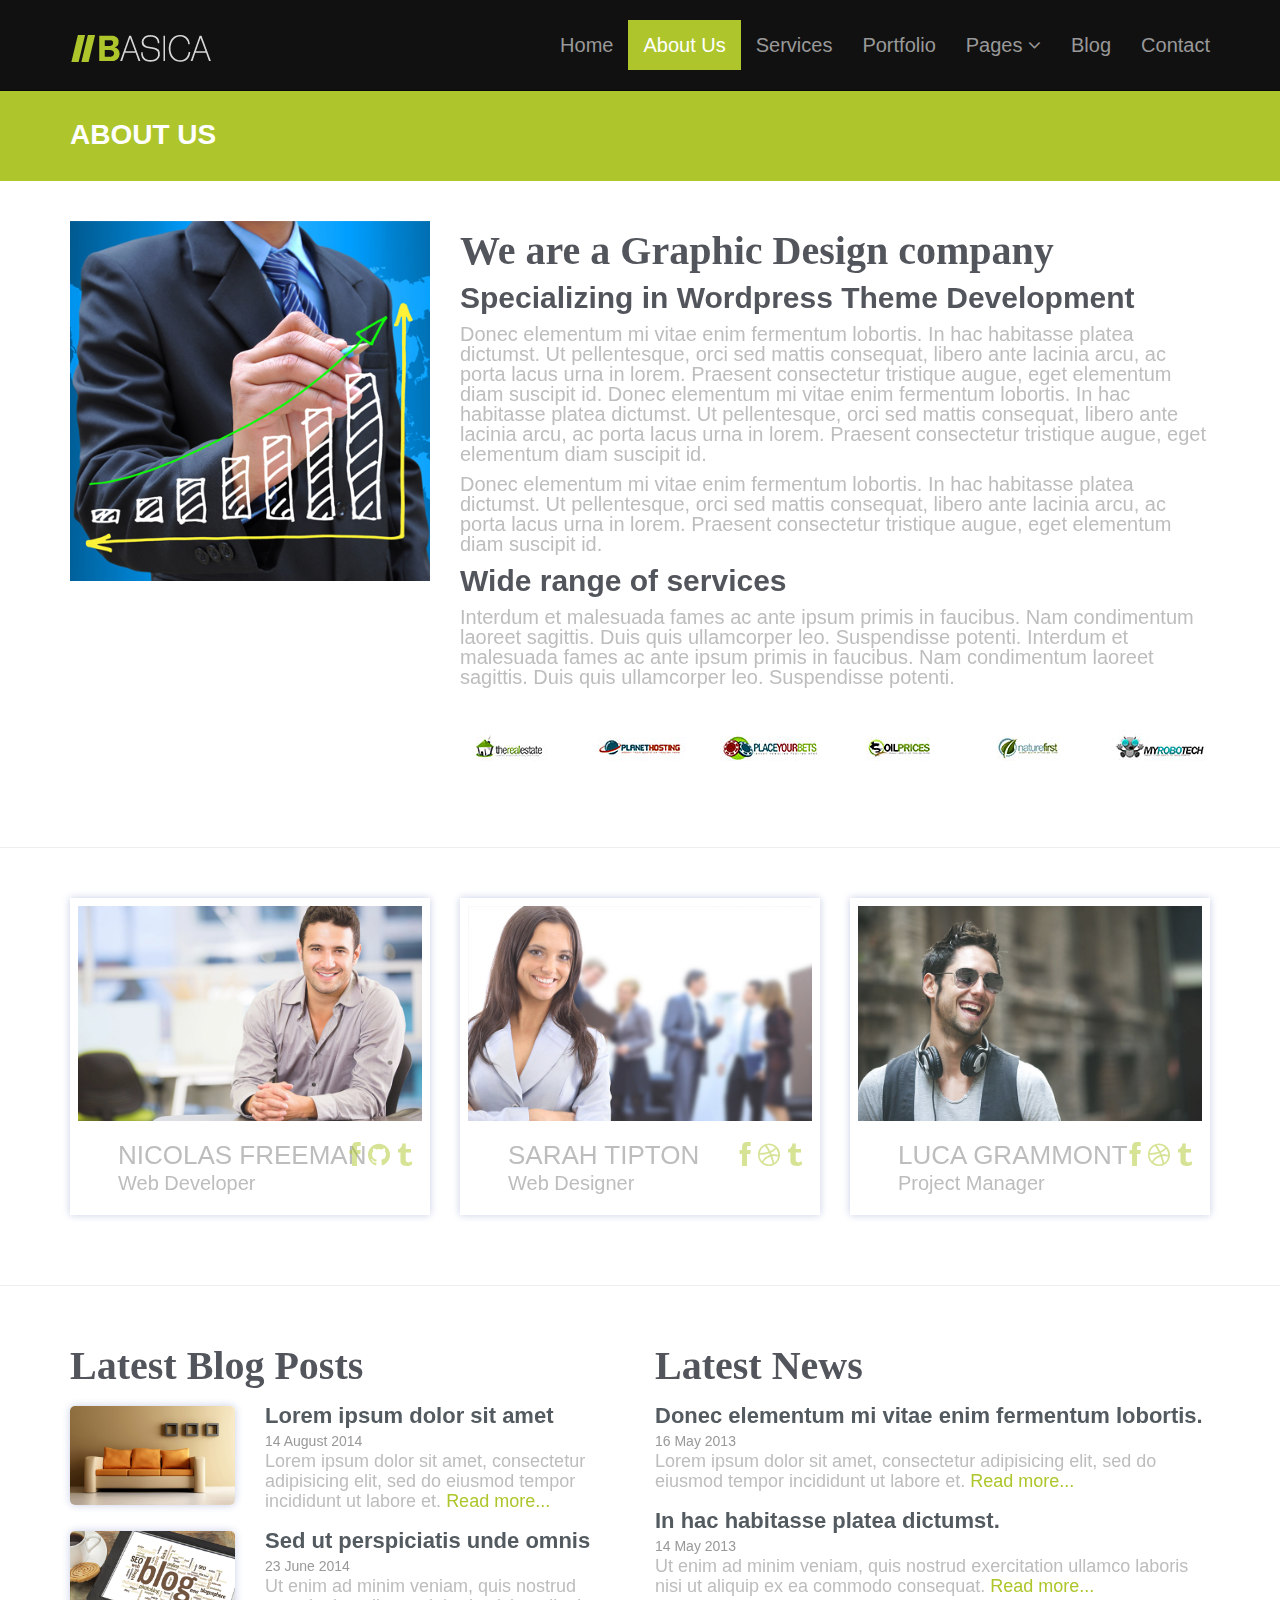
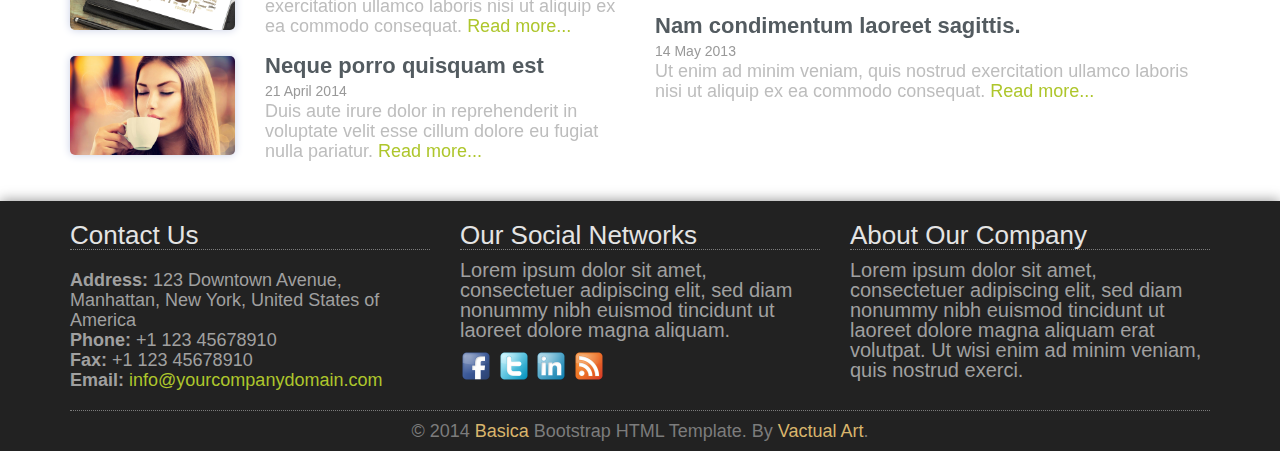
<file: about-us.html>
<!DOCTYPE html>
<!--[if lt IE 7]>      <html class="no-js lt-ie9 lt-ie8 lt-ie7"> <![endif]-->
<!--[if IE 7]>         <html class="no-js lt-ie9 lt-ie8"> <![endif]-->
<!--[if IE 8]>         <html class="no-js lt-ie9"> <![endif]-->
<!--[if gt IE 8]><!--> <html class="no-js"> <!--<![endif]-->
<html lang="en">

<head>

    <meta charset="utf-8">
    <meta http-equiv="X-UA-Compatible" content="IE=edge">
    <meta name="viewport" content="width=device-width, initial-scale=1">
    <meta name="description" content="">
    <meta name="author" content="">

    <title>BASICA! A Free Bootstrap3 HTML5 CSS3 Template by Vactual Art</title>

    <!-- Bootstrap Core CSS -->
    <link href="css/bootstrap.css" rel="stylesheet">

    <!-- Custom CSS -->
	<link rel="stylesheet" href="css/main.css">
    <link href="css/custom.css" rel="stylesheet">
	
	<script src="//use.edgefonts.net/bebas-neue.js"></script>

    <!-- Custom Fonts & Icons -->
    <link href='http://fonts.googleapis.com/css?family=Open+Sans:400,700,600,800' rel='stylesheet' type='text/css'>
	<link rel="stylesheet" href="css/icomoon-social.css">
	<link rel="stylesheet" href="css/font-awesome.min.css">
	
	<script src="js/modernizr-2.6.2-respond-1.1.0.min.js"></script>
	

</head>

    <body>
        <!--[if lt IE 7]>
            <p class="chromeframe">You are using an <strong>outdated</strong> browser. Please <a href="http://browsehappy.com/">upgrade your browser</a> or <a href="http://www.google.com/chromeframe/?redirect=true">activate Google Chrome Frame</a> to improve your experience.</p>
        <![endif]-->
        

    <header class="navbar navbar-inverse navbar-fixed-top" role="banner">
        <div class="container">
            <div class="navbar-header">
                <button type="button" class="navbar-toggle" data-toggle="collapse" data-target=".navbar-collapse">
                    <span class="sr-only">Toggle navigation</span>
                    <span class="icon-bar"></span>
                    <span class="icon-bar"></span>
                    <span class="icon-bar"></span>
                </button>
                <a class="navbar-brand" href="index.html"><img src="img/logo.png" alt="Basica"></a>
            </div>
            <div class="collapse navbar-collapse">
                <ul class="nav navbar-nav navbar-right">
                    <li><a href="index.html">Home</a></li>
                    <li class="active"><a href="about-us.html">About Us</a></li>
                    <li><a href="services.html">Services</a></li>
                    <li><a href="portfolio.html">Portfolio</a></li>
                    <li class="dropdown">
                        <a href="#" class="dropdown-toggle" data-toggle="dropdown">Pages <i class="icon-angle-down"></i></a>
                        <ul class="dropdown-menu">
                            <li><a href="full-width.html">Full Width Page</a></li>
                            <li><a href="#">Dropdown Menu 1</a></li>
                            <li><a href="#">Dropdown Menu 2</a></li>
                            <li><a href="#">Dropdown Menu 3</a></li>
                            <li><a href="#">Dropdown Menu 4</a></li>
                            <li class="divider"></li>
                            <li><a href="#">Privacy Policy</a></li>
                            <li><a href="#">Terms of Use</a></li>
                        </ul>
                    </li>
                    <li><a href="blog.html">Blog</a></li> 
                    <li><a href="contact-us.html">Contact</a></li>
                </ul>
            </div>
        </div>
    </header><!--/header-->

        <!-- Page Title -->
		<div class="section section-breadcrumbs">
			<div class="container">
				<div class="row">
					<div class="col-md-12">
						<h1>About Us</h1>
					</div>
				</div>
			</div>
		</div>
        
        <div class="section">
	    	<div class="container">
				<div class="row">
				<div class="col-sm-4">
				<img class="img-responsive" src="img/about-us.jpg" alt="About Us">
				</div>
				<div class="col-sm-8">
						<h2>We are a Graphic Design company</h2>
						<h3>Specializing in Wordpress Theme Development</h3>
						<p>
							Donec elementum mi vitae enim fermentum lobortis. In hac habitasse platea dictumst. Ut pellentesque, orci sed mattis consequat, libero ante lacinia arcu, ac porta lacus urna in lorem. Praesent consectetur tristique augue, eget elementum diam suscipit id. Donec elementum mi vitae enim fermentum lobortis. In hac habitasse platea dictumst. Ut pellentesque, orci sed mattis consequat, libero ante lacinia arcu, ac porta lacus urna in lorem. Praesent consectetur tristique augue, eget elementum diam suscipit id.
						</p>
						<p>
							Donec elementum mi vitae enim fermentum lobortis. In hac habitasse platea dictumst. Ut pellentesque, orci sed mattis consequat, libero ante lacinia arcu, ac porta lacus urna in lorem. Praesent consectetur tristique augue, eget elementum diam suscipit id.
						</p>						
						<h3>Wide range of services</h3>
						<p>
							Interdum et malesuada fames ac ante ipsum primis in faucibus. Nam condimentum laoreet sagittis. Duis quis ullamcorper leo. Suspendisse potenti.
							Interdum et malesuada fames ac ante ipsum primis in faucibus. Nam condimentum laoreet sagittis. Duis quis ullamcorper leo. Suspendisse potenti.
						</p>
						
						
						
				<div class="clients-logo-wrapper text-center row">
					<div class="col-lg-2 col-md-1 col-sm-3 col-xs-6"><a href="#"><img src="img/logos/logo-1.jpg" alt="Client Name"></a></div>
					<div class="col-lg-2 col-md-1 col-sm-3 col-xs-6"><a href="#"><img src="img/logos/logo-2.jpg" alt="Client Name"></a></div>
					<div class="col-lg-2 col-md-1 col-sm-3 col-xs-6"><a href="#"><img src="img/logos/logo-3.jpg" alt="Client Name"></a></div>
					<div class="col-lg-2 col-md-1 col-sm-3 col-xs-6"><a href="#"><img src="img/logos/logo-4.jpg" alt="Client Name"></a></div>
					<div class="col-lg-2 col-md-1 col-sm-3 col-xs-6"><a href="#"><img src="img/logos/logo-5.jpg" alt="Client Name"></a></div>
					<div class="col-lg-2 col-md-1 col-sm-3 col-xs-6"><a href="#"><img src="img/logos/logo-6.jpg" alt="Client Name"></a></div>
				</div>						
					</div>
				</div>
			</div>
		</div>

<hr>		

        <div class="section">
	    	<div class="container">
				<div class="row">
					<!-- Team Member -->
					<div class="col-md-4 col-sm-6">
						<div class="team-member">
							<!-- Team Member Photo -->
							<div class="team-member-image"><img src="img/team/1.jpg" alt="Name Surname"></div>
							<div class="team-member-info">
								<ul>
									<!-- Team Member Info & Social Links -->
									<li class="team-member-name">
										Nicolas Freeman
										<!-- Team Member Social Links -->
										<span class="team-member-social">
											<a href="#"><i class="icon-facebook"></i></a>
											<a href="#"><i class="icon-github"></i></a>
											<a href="#"><i class="icon-tumblr"></i></a>
										</span>
									</li>
									<li>Web Developer</li>
								</ul>
							</div>
						</div>
					</div>
					<!-- End Team Member -->
					<div class="col-md-4 col-sm-6">
						<div class="team-member">
							<div class="team-member-image"><img src="img/team/2.jpg" alt="Name Surname"></div>
							<div class="team-member-info">
								<ul>
									<li class="team-member-name">
										Sarah Tipton
										<span class="team-member-social">
											<a href="#"><i class="icon-facebook"></i></a>
											<a href="#"><i class="icon-dribbble"></i></a>
											<a href="#"><i class="icon-tumblr"></i></a>
										</span>
									</li>
									<li>Web Designer</li>
								</ul>
							</div>
						</div>
					</div>
					<div class="col-md-4 col-sm-6">
						<div class="team-member">
							<div class="team-member-image"><img src="img/team/3.jpg" alt="Name Surname"></div>
							<div class="team-member-info">
								<ul>
									<li class="team-member-name">
										Luca Grammont
										<span class="team-member-social">
											<a href="#"><i class="icon-facebook"></i></a>
											<a href="#"><i class="icon-dribbble"></i></a>
											<a href="#"><i class="icon-tumblr"></i></a>
										</span>
									</li>
									<li>Project Manager</li>
								</ul>
							</div>
						</div>
					</div>
				</div>
			</div>
		</div>

<hr>

        <div class="section">
	        <div class="container">
	        	<div class="row">
	        		<!-- Featured News -->
	        		<div class="col-sm-6 featured-news">
	        			<h2>Latest Blog Posts</h2>
	        			<div class="row">
	        				<div class="col-xs-4"><a href="blog-post.html"><img src="img/blog/1.jpg" alt="Post Title"></a></div>
	        				<div class="col-xs-8">
	        					<div class="caption"><a href="blog-post.html">Lorem ipsum dolor sit amet</a></div>
	        					<div class="date">14 August 2014 </div>
	        					<div class="intro">Lorem ipsum dolor sit amet, consectetur adipisicing elit, sed do eiusmod tempor incididunt ut labore et. <a href="blog-post.html">Read more...</a></div>
	        				</div>
	        			</div>
	        			<div class="row">
	        				<div class="col-xs-4"><a href="blog-post.html"><img src="img/blog/2.jpg" alt="Post Title"></a></div>
	        				<div class="col-xs-8">
	        					<div class="caption"><a href="blog-post.html">Sed ut perspiciatis unde omnis</a></div>
	        					<div class="date">23 June 2014 </div>
	        					<div class="intro">Ut enim ad minim veniam, quis nostrud exercitation ullamco laboris nisi ut aliquip ex ea commodo consequat. <a href="blog-post.html">Read more...</a></div>
	        				</div>
	        			</div>
	        			<div class="row">
	        				<div class="col-xs-4"><a href="blog-post.html"><img src="img/blog/3.jpg" alt="Post Title"></a></div>
	        				<div class="col-xs-8">
	        					<div class="caption"><a href="blog-post.html"> Neque porro quisquam est</a></div>
	        					<div class="date">21 April 2014 </div>
	        					<div class="intro">Duis aute irure dolor in reprehenderit in voluptate velit esse cillum dolore eu fugiat nulla pariatur. <a href="blog-post.html">Read more...</a></div>
	        				</div>
	        			</div>
	        		</div>
	        		<!-- End Featured News -->
	        		<!-- Latest News -->
	        		<div class="col-sm-6 latest-news">
	        			<h2>Latest News</h2>
	        			<div class="row">
	        				<div class="col-sm-12">
	        					<div class="caption"><a href="full-width.html">Donec elementum mi vitae enim fermentum lobortis.</a></div>
	        					<div class="date">16 May 2013 </div>
	        					<div class="intro">Lorem ipsum dolor sit amet, consectetur adipisicing elit, sed do eiusmod tempor incididunt ut labore et. <a href="full-width.html">Read more...</a></div>
	        				</div>
	        			</div>
	        			<div class="row">
	        				<div class="col-sm-12">
	        					<div class="caption"><a href="full-width.html">In hac habitasse platea dictumst.</a></div>
	        					<div class="date">14 May 2013 </div>
	        					<div class="intro">Ut enim ad minim veniam, quis nostrud exercitation ullamco laboris nisi ut aliquip ex ea commodo consequat. <a href="full-width.html">Read more...</a></div>
	        				</div>
	        			</div>	
	        			<div class="row">
	        				<div class="col-sm-12">
	        					<div class="caption"><a href="full-width.html"> Nam condimentum laoreet sagittis.</a></div>
	        					<div class="date">14 May 2013 </div>
	        					<div class="intro">Ut enim ad minim veniam, quis nostrud exercitation ullamco laboris nisi ut aliquip ex ea commodo consequat. <a href="full-width.html">Read more...</a></div>
	        				</div>
	        			</div>					
	        		</div>
	        		<!-- End Featured News -->
	        	</div>
	        </div>
	    </div>

		

	    <!-- Footer -->
	    <div class="footer">
	    	<div class="container">
			
		    	<div class="row">
				
		    		<div class="col-footer col-md-4 col-xs-6">
		    			<h3>Contact Us</h3>
		    			<p class="contact-us-details">
	        				<b>Address:</b> 123 Downtown Avenue, Manhattan, New York, United States of America<br/>
	        				<b>Phone:</b> +1 123 45678910<br/>
	        				<b>Fax:</b> +1 123 45678910<br/>
	        				<b>Email:</b> <a href="mailto:info@yourcompanydomain.com">info@yourcompanydomain.com</a>
	        			</p>
		    		</div>				
		    		<div class="col-footer col-md-4 col-xs-6">
		    			<h3>Our Social Networks</h3>
						<p>Lorem ipsum dolor sit amet, consectetuer adipiscing elit, sed diam nonummy nibh euismod tincidunt ut laoreet dolore magna aliquam.</p>
		    			<div>
		    				<img src="img/icons/facebook.png" width="32" alt="Facebook">
		    				<img src="img/icons/twitter.png" width="32" alt="Twitter">
		    				<img src="img/icons/linkedin.png" width="32" alt="LinkedIn">
							<img src="img/icons/rss.png" width="32" alt="RSS Feed">
						</div>
		    		</div>
		    		<div class="col-footer col-md-4 col-xs-6">
		    			<h3>About Our Company</h3>
		    				<p>Lorem ipsum dolor sit amet, consectetuer adipiscing elit, sed diam nonummy nibh euismod tincidunt ut laoreet dolore magna aliquam erat volutpat. Ut wisi enim ad minim veniam, quis nostrud exerci.</p>
		    		</div>

		    	</div>
		    	<div class="row">
		    		<div class="col-md-12">
		    			<div class="footer-copyright">&copy; 2014 <a href="http://www.vactualart.com/portfolio-item/basica-a-free-html5-template/">Basica</a> Bootstrap HTML Template. By <a href="http://www.vactualart.com">Vactual Art</a>.</div>
		    		</div>
		    	</div>
		    </div>
	    </div>

        <!-- Javascripts -->
        <script src="http://ajax.googleapis.com/ajax/libs/jquery/1.9.1/jquery.min.js"></script>
        <script>window.jQuery || document.write('<script src="js/jquery-1.9.1.min.js"><\/script>')</script>
        <script src="js/bootstrap.min.js"></script>
		
		<!-- Scrolling Nav JavaScript -->
		<script src="js/jquery.easing.min.js"></script>
		<script src="js/scrolling-nav.js"></script>		

    </body>
</html>
</file>
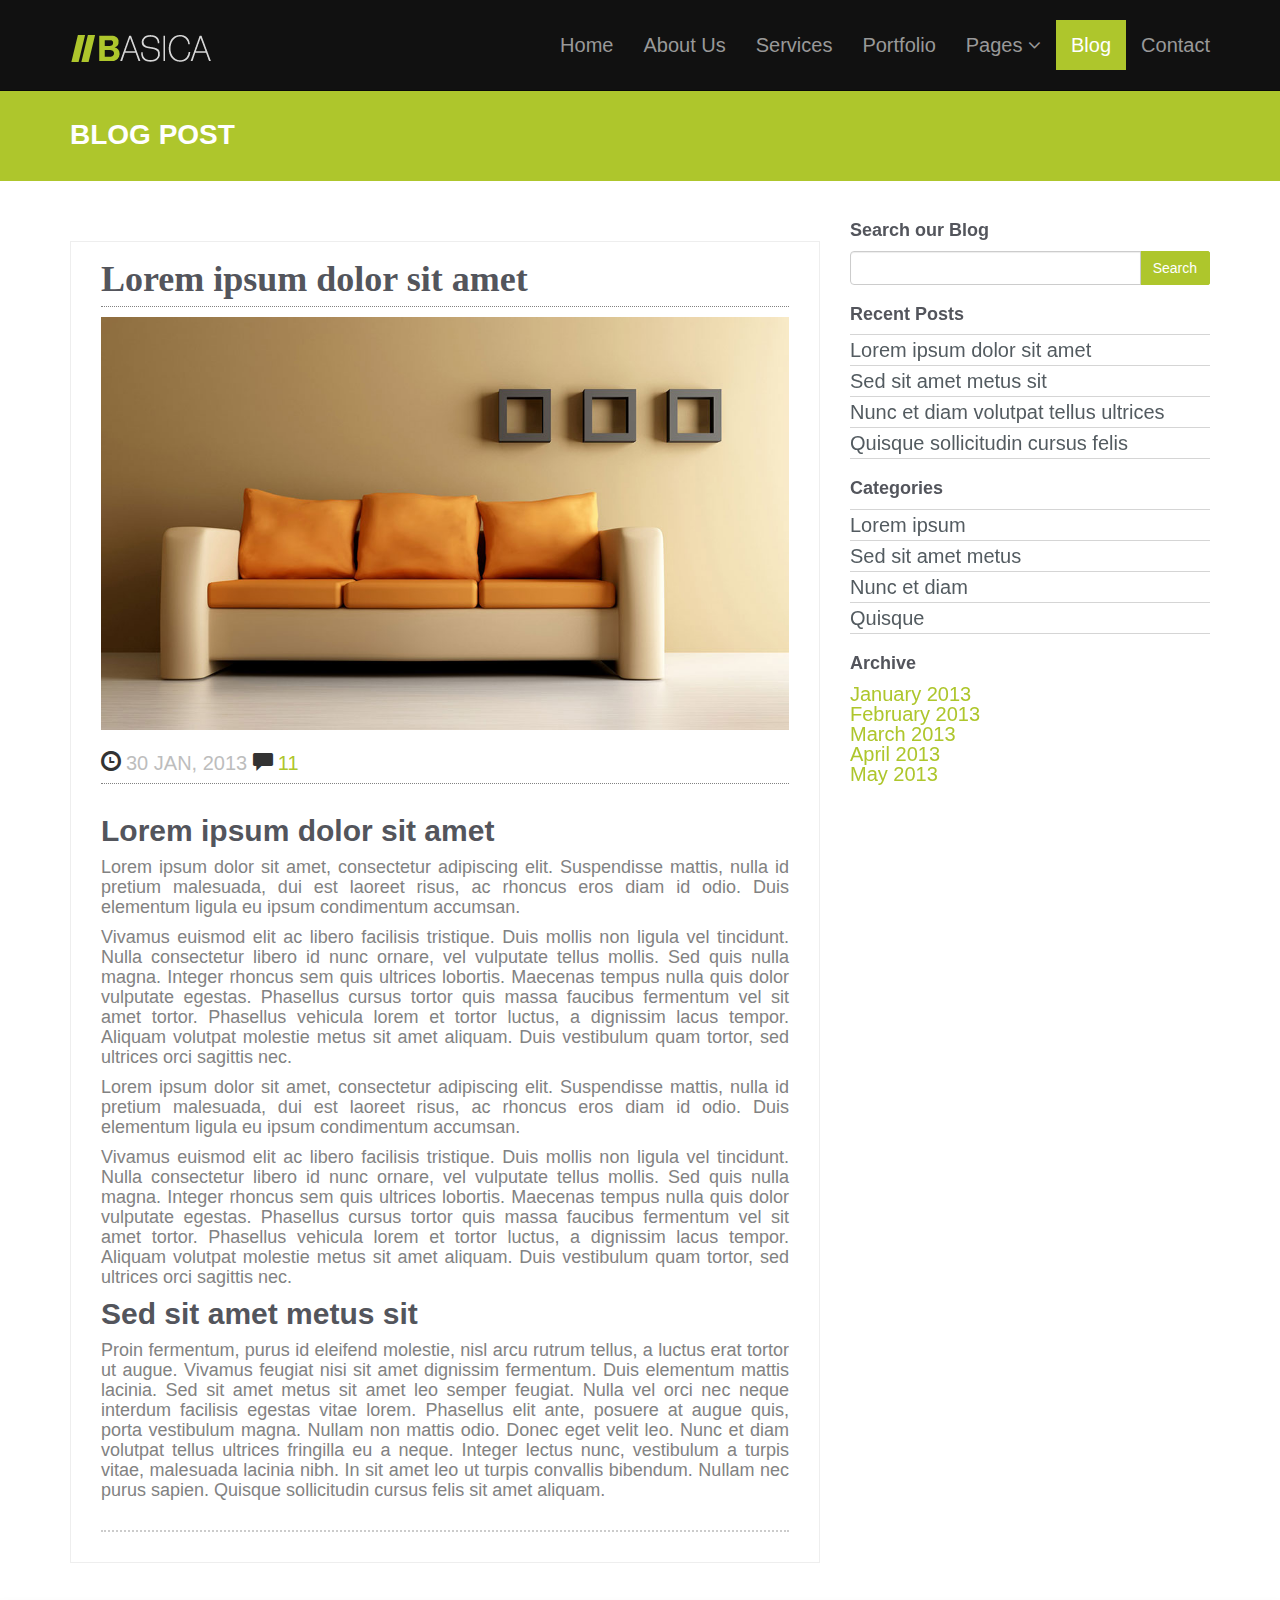
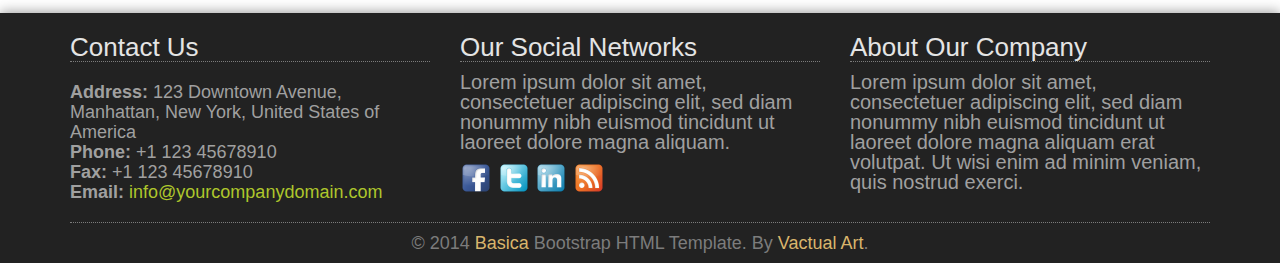
<file: blog-post.html>
<!DOCTYPE html>
<!--[if lt IE 7]>      <html class="no-js lt-ie9 lt-ie8 lt-ie7"> <![endif]-->
<!--[if IE 7]>         <html class="no-js lt-ie9 lt-ie8"> <![endif]-->
<!--[if IE 8]>         <html class="no-js lt-ie9"> <![endif]-->
<!--[if gt IE 8]><!--> <html class="no-js"> <!--<![endif]-->
<html lang="en">

<head>

    <meta charset="utf-8">
    <meta http-equiv="X-UA-Compatible" content="IE=edge">
    <meta name="viewport" content="width=device-width, initial-scale=1">
    <meta name="description" content="">
    <meta name="author" content="">

    <title>BASICA! A Free Bootstrap3 HTML5 CSS3 Template by Vactual Art</title>

    <!-- Bootstrap Core CSS -->
    <link href="css/bootstrap.css" rel="stylesheet">

    <!-- Custom CSS -->
	<link rel="stylesheet" href="css/main.css">
    <link href="css/custom.css" rel="stylesheet">
	
	<script src="//use.edgefonts.net/bebas-neue.js"></script>

    <!-- Custom Fonts & Icons -->
    <link href='http://fonts.googleapis.com/css?family=Open+Sans:400,700,600,800' rel='stylesheet' type='text/css'>
	<link rel="stylesheet" href="css/icomoon-social.css">
	<link rel="stylesheet" href="css/font-awesome.min.css">
	
	<script src="js/modernizr-2.6.2-respond-1.1.0.min.js"></script>
	

</head>

    <body>
        <!--[if lt IE 7]>
            <p class="chromeframe">You are using an <strong>outdated</strong> browser. Please <a href="http://browsehappy.com/">upgrade your browser</a> or <a href="http://www.google.com/chromeframe/?redirect=true">activate Google Chrome Frame</a> to improve your experience.</p>
        <![endif]-->
        

    <header class="navbar navbar-inverse navbar-fixed-top" role="banner">
        <div class="container">
            <div class="navbar-header">
                <button type="button" class="navbar-toggle" data-toggle="collapse" data-target=".navbar-collapse">
                    <span class="sr-only">Toggle navigation</span>
                    <span class="icon-bar"></span>
                    <span class="icon-bar"></span>
                    <span class="icon-bar"></span>
                </button>
                <a class="navbar-brand" href="index.html"><img src="img/logo.png" alt="Basica"></a>
            </div>
            <div class="collapse navbar-collapse">
                <ul class="nav navbar-nav navbar-right">
                    <li><a href="index.html">Home</a></li>
                    <li><a href="about-us.html">About Us</a></li>
                    <li><a href="services.html">Services</a></li>
                    <li><a href="portfolio.html">Portfolio</a></li>
                    <li class="dropdown">
                        <a href="#" class="dropdown-toggle" data-toggle="dropdown">Pages <i class="icon-angle-down"></i></a>
                        <ul class="dropdown-menu">
                            <li><a href="full-width.html">Full Width Page</a></li>
                            <li><a href="#">Dropdown Menu 1</a></li>
                            <li><a href="#">Dropdown Menu 2</a></li>
                            <li><a href="#">Dropdown Menu 3</a></li>
                            <li><a href="#">Dropdown Menu 4</a></li>
                            <li class="divider"></li>
                            <li><a href="#">Privacy Policy</a></li>
                            <li><a href="#">Terms of Use</a></li>
                        </ul>
                    </li>
                    <li class="active"><a href="blog.html">Blog</a></li> 
                    <li><a href="contact-us.html">Contact</a></li>
                </ul>
            </div>
        </div>
    </header><!--/header-->

        <!-- Page Title -->
		<div class="section section-breadcrumbs">
			<div class="container">
				<div class="row">
					<div class="col-md-12">
						<h1>Blog Post</h1>
					</div>
				</div>
			</div>
		</div>
        
        <div class="section">
	    	<div class="container">
				<div class="row">
					<!-- Blog Post -->
					<div class="col-sm-8">
						<div class="blog-post blog-single-post">
							<div class="single-post-title">
								<h2>Lorem ipsum dolor sit amet</h2>
							</div>

							<div class="single-post-image">
								<img src="img/blog/1.jpg" alt="Post Title">
							</div>
							<div class="single-post-info">
								<i class="glyphicon glyphicon-time"></i>30 JAN, 2013 <a href="#" title="Show Comments"><i class="glyphicon glyphicon-comment"></i>11</a>
							</div>							
							<div class="single-post-content">
								<h3>Lorem ipsum dolor sit amet</h3>
								<p>
									Lorem ipsum dolor sit amet, consectetur adipiscing elit. Suspendisse mattis, nulla id pretium malesuada, dui est laoreet risus, ac rhoncus eros diam id odio. Duis elementum ligula eu ipsum condimentum accumsan.
								</p>
								<p>
									Vivamus euismod elit ac libero facilisis tristique. Duis mollis non ligula vel tincidunt. Nulla consectetur libero id nunc ornare, vel vulputate tellus mollis. Sed quis nulla magna. Integer rhoncus sem quis ultrices lobortis. Maecenas tempus nulla quis dolor vulputate egestas. Phasellus cursus tortor quis massa faucibus fermentum vel sit amet tortor. Phasellus vehicula lorem et tortor luctus, a dignissim lacus tempor. Aliquam volutpat molestie metus sit amet aliquam. Duis vestibulum quam tortor, sed ultrices orci sagittis nec.
								</p>
								<p>
									Lorem ipsum dolor sit amet, consectetur adipiscing elit. Suspendisse mattis, nulla id pretium malesuada, dui est laoreet risus, ac rhoncus eros diam id odio. Duis elementum ligula eu ipsum condimentum accumsan.
								</p>
								<p>
									Vivamus euismod elit ac libero facilisis tristique. Duis mollis non ligula vel tincidunt. Nulla consectetur libero id nunc ornare, vel vulputate tellus mollis. Sed quis nulla magna. Integer rhoncus sem quis ultrices lobortis. Maecenas tempus nulla quis dolor vulputate egestas. Phasellus cursus tortor quis massa faucibus fermentum vel sit amet tortor. Phasellus vehicula lorem et tortor luctus, a dignissim lacus tempor. Aliquam volutpat molestie metus sit amet aliquam. Duis vestibulum quam tortor, sed ultrices orci sagittis nec.
								</p>								
								<h3>Sed sit amet metus sit</h3>
								<p>
									Proin fermentum, purus id eleifend molestie, nisl arcu rutrum tellus, a luctus erat tortor ut augue. Vivamus feugiat nisi sit amet dignissim fermentum. Duis elementum mattis lacinia. Sed sit amet metus sit amet leo semper feugiat. Nulla vel orci nec neque interdum facilisis egestas vitae lorem. Phasellus elit ante, posuere at augue quis, porta vestibulum magna. Nullam non mattis odio. Donec eget velit leo. Nunc et diam volutpat tellus ultrices fringilla eu a neque. Integer lectus nunc, vestibulum a turpis vitae, malesuada lacinia nibh. In sit amet leo ut turpis convallis bibendum. Nullam nec purus sapien. Quisque sollicitudin cursus felis sit amet aliquam.
								</p>
							</div>
						</div>
					</div>
					<!-- End Blog Post -->
					<!-- Sidebar -->
					<div class="col-sm-4 blog-sidebar">
						<h4>Search our Blog</h4>
						<form>
							<div class="input-group">
								<input class="form-control input-md" id="appendedInputButtons" type="text">
								<span class="input-group-btn">
									<button class="btn btn-md" type="button">Search</button>
								</span>
							</div>
						</form>
						<h4>Recent Posts</h4>
						<ul class="recent-posts">
							<li><a href="#">Lorem ipsum dolor sit amet</a></li>
							<li><a href="#">Sed sit amet metus sit</a></li>
							<li><a href="#">Nunc et diam volutpat tellus ultrices</a></li>
							<li><a href="#">Quisque sollicitudin cursus felis</a></li>
						</ul>
						<h4>Categories</h4>
						<ul class="blog-categories">
							<li><a href="#">Lorem ipsum</a></li>
							<li><a href="#">Sed sit amet metus</a></li>
							<li><a href="#">Nunc et diam </a></li>
							<li><a href="#">Quisque</a></li>
						</ul>
						<h4>Archive</h4>
						<ul>
							<li><a href="#">January 2013</a></li>
							<li><a href="#">February 2013</a></li>
							<li><a href="#">March 2013</a></li>
							<li><a href="#">April 2013</a></li>
							<li><a href="#">May 2013</a></li>
						</ul>
					</div>
					<!-- End Sidebar -->
				</div>
			</div>
	    </div>

	    <!-- Footer -->
	    <div class="footer">
	    	<div class="container">
			
		    	<div class="row">
				
		    		<div class="col-footer col-md-4 col-xs-6">
		    			<h3>Contact Us</h3>
		    			<p class="contact-us-details">
	        				<b>Address:</b> 123 Downtown Avenue, Manhattan, New York, United States of America<br/>
	        				<b>Phone:</b> +1 123 45678910<br/>
	        				<b>Fax:</b> +1 123 45678910<br/>
	        				<b>Email:</b> <a href="mailto:info@yourcompanydomain.com">info@yourcompanydomain.com</a>
	        			</p>
		    		</div>				
		    		<div class="col-footer col-md-4 col-xs-6">
		    			<h3>Our Social Networks</h3>
						<p>Lorem ipsum dolor sit amet, consectetuer adipiscing elit, sed diam nonummy nibh euismod tincidunt ut laoreet dolore magna aliquam.</p>
		    			<div>
		    				<img src="img/icons/facebook.png" width="32" alt="Facebook">
		    				<img src="img/icons/twitter.png" width="32" alt="Twitter">
		    				<img src="img/icons/linkedin.png" width="32" alt="LinkedIn">
							<img src="img/icons/rss.png" width="32" alt="RSS Feed">
						</div>
		    		</div>
		    		<div class="col-footer col-md-4 col-xs-6">
		    			<h3>About Our Company</h3>
		    				<p>Lorem ipsum dolor sit amet, consectetuer adipiscing elit, sed diam nonummy nibh euismod tincidunt ut laoreet dolore magna aliquam erat volutpat. Ut wisi enim ad minim veniam, quis nostrud exerci.</p>
		    		</div>

		    	</div>
		    	<div class="row">
		    		<div class="col-md-12">
		    			<div class="footer-copyright">&copy; 2014 <a href="http://www.vactualart.com/portfolio-item/basica-a-free-html5-template/">Basica</a> Bootstrap HTML Template. By <a href="http://www.vactualart.com">Vactual Art</a>.</div>
		    		</div>
		    	</div>
		    </div>
	    </div>

        <!-- Javascripts -->
        <script src="http://ajax.googleapis.com/ajax/libs/jquery/1.9.1/jquery.min.js"></script>
        <script>window.jQuery || document.write('<script src="js/jquery-1.9.1.min.js"><\/script>')</script>
        <script src="js/bootstrap.min.js"></script>
		
		<!-- Scrolling Nav JavaScript -->
		<script src="js/jquery.easing.min.js"></script>
		<script src="js/scrolling-nav.js"></script>		

    </body>
</html>
</file>
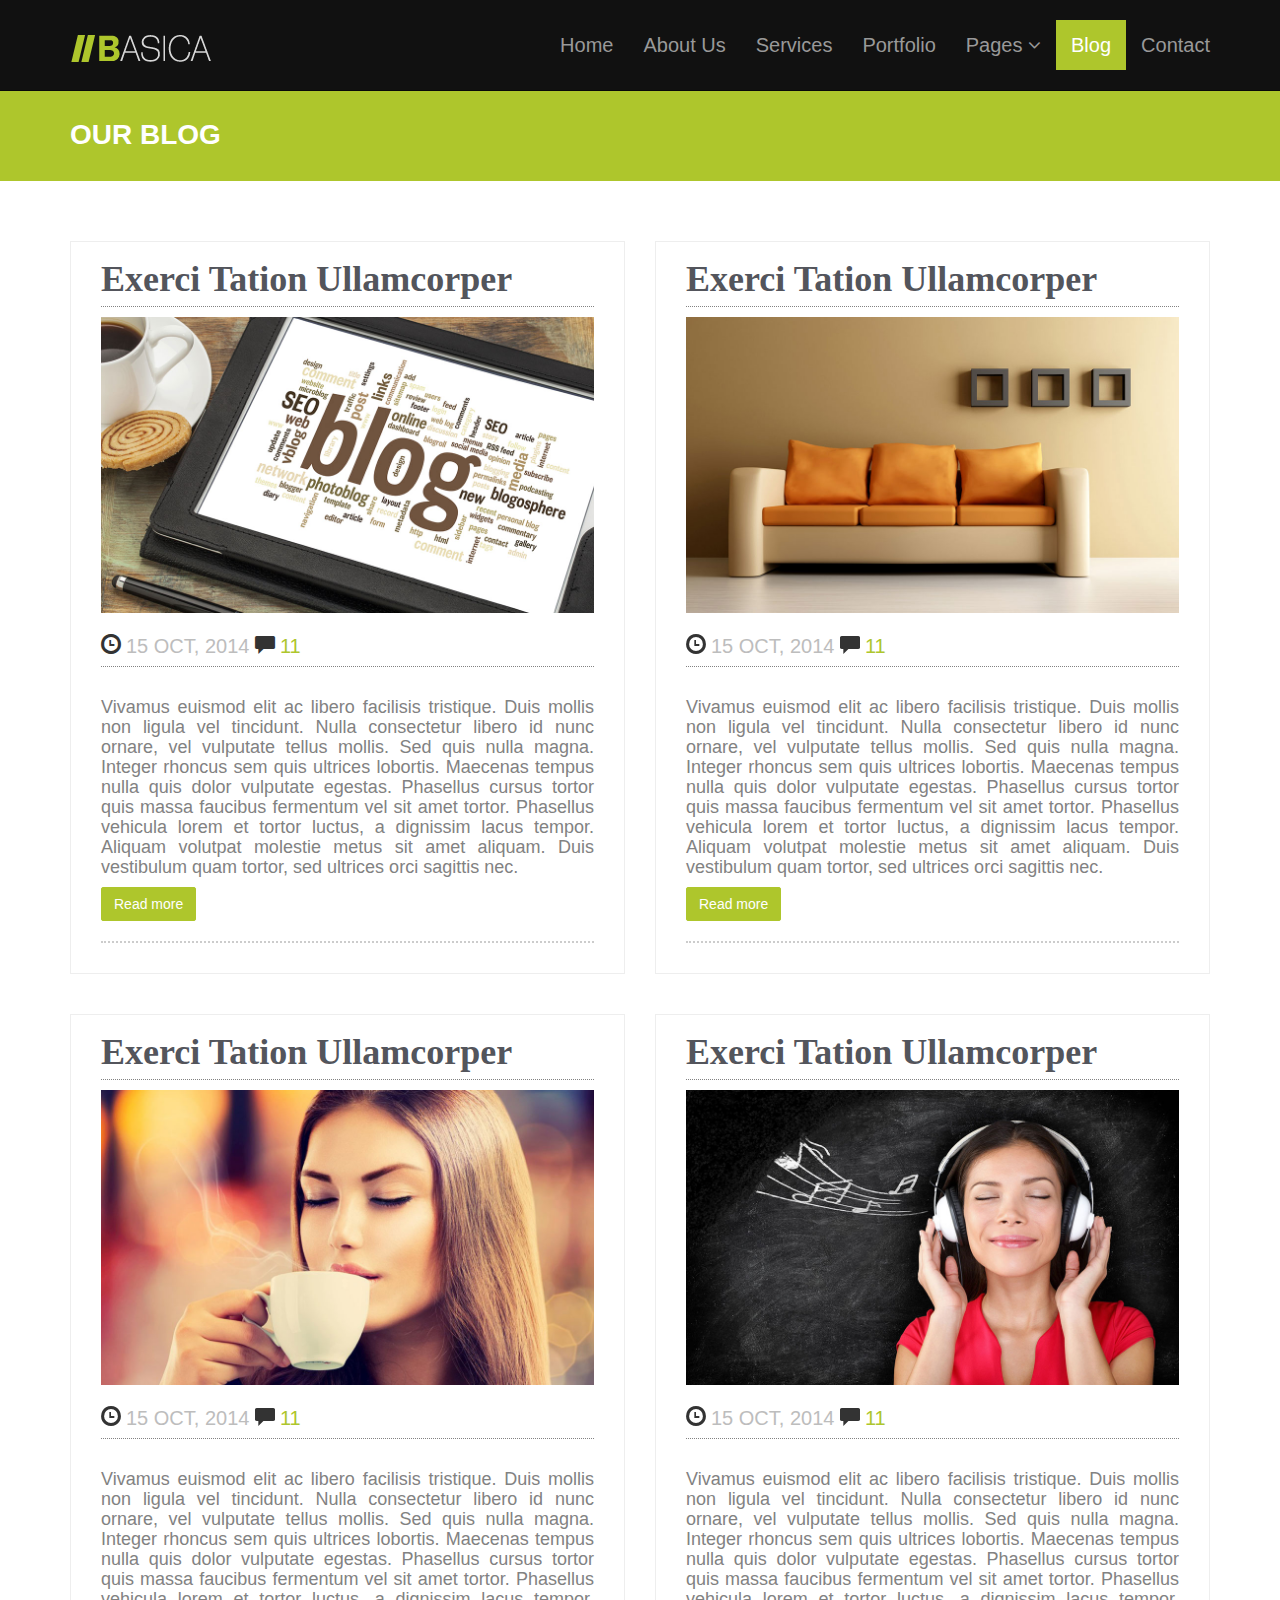
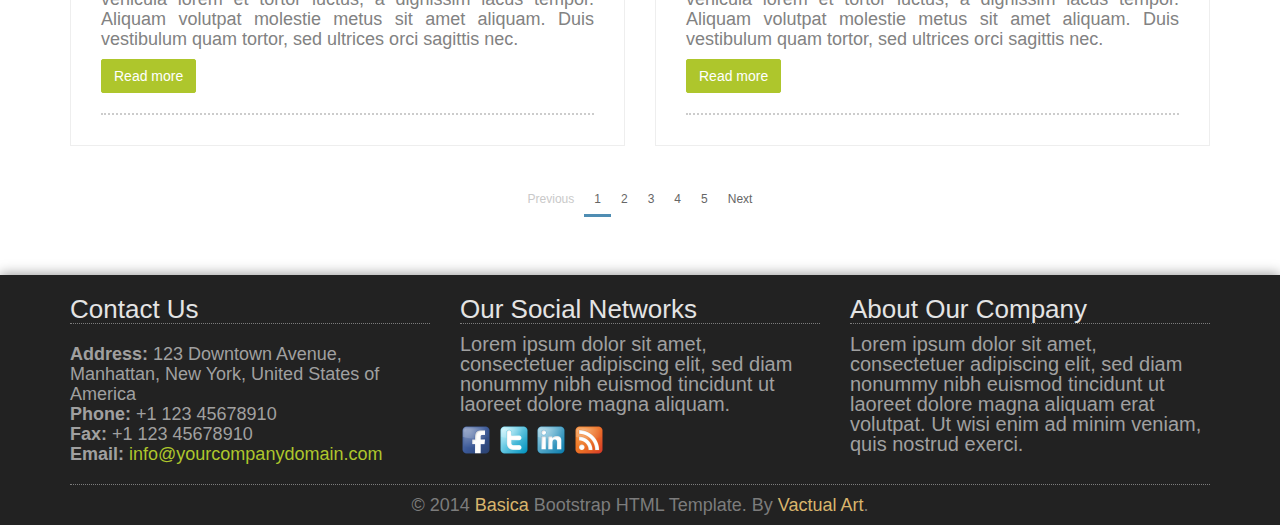
<file: blog.html>
<!DOCTYPE html>
<!--[if lt IE 7]>      <html class="no-js lt-ie9 lt-ie8 lt-ie7"> <![endif]-->
<!--[if IE 7]>         <html class="no-js lt-ie9 lt-ie8"> <![endif]-->
<!--[if IE 8]>         <html class="no-js lt-ie9"> <![endif]-->
<!--[if gt IE 8]><!--> <html class="no-js"> <!--<![endif]-->
<html lang="en">

<head>

    <meta charset="utf-8">
    <meta http-equiv="X-UA-Compatible" content="IE=edge">
    <meta name="viewport" content="width=device-width, initial-scale=1">
    <meta name="description" content="">
    <meta name="author" content="">

    <title>BASICA! A Free Bootstrap3 HTML5 CSS3 Template by Vactual Art</title>

    <!-- Bootstrap Core CSS -->
    <link href="css/bootstrap.css" rel="stylesheet">

    <!-- Custom CSS -->
	<link rel="stylesheet" href="css/main.css">
    <link href="css/custom.css" rel="stylesheet">
	
	<script src="//use.edgefonts.net/bebas-neue.js"></script>

    <!-- Custom Fonts & Icons -->
    <link href='http://fonts.googleapis.com/css?family=Open+Sans:400,700,600,800' rel='stylesheet' type='text/css'>
	<link rel="stylesheet" href="css/icomoon-social.css">
	<link rel="stylesheet" href="css/font-awesome.min.css">
	
	<script src="js/modernizr-2.6.2-respond-1.1.0.min.js"></script>
	

</head>

    <body>
        <!--[if lt IE 7]>
            <p class="chromeframe">You are using an <strong>outdated</strong> browser. Please <a href="http://browsehappy.com/">upgrade your browser</a> or <a href="http://www.google.com/chromeframe/?redirect=true">activate Google Chrome Frame</a> to improve your experience.</p>
        <![endif]-->
        

    <header class="navbar navbar-inverse navbar-fixed-top" role="banner">
        <div class="container">
            <div class="navbar-header">
                <button type="button" class="navbar-toggle" data-toggle="collapse" data-target=".navbar-collapse">
                    <span class="sr-only">Toggle navigation</span>
                    <span class="icon-bar"></span>
                    <span class="icon-bar"></span>
                    <span class="icon-bar"></span>
                </button>
                <a class="navbar-brand" href="index.html"><img src="img/logo.png" alt="Basica"></a>
            </div>
            <div class="collapse navbar-collapse">
                <ul class="nav navbar-nav navbar-right">
                    <li><a href="index.html">Home</a></li>
                    <li><a href="about-us.html">About Us</a></li>
                    <li><a href="services.html">Services</a></li>
                    <li><a href="portfolio.html">Portfolio</a></li>
                    <li class="dropdown">
                        <a href="#" class="dropdown-toggle" data-toggle="dropdown">Pages <i class="icon-angle-down"></i></a>
                        <ul class="dropdown-menu">
                            <li><a href="full-width.html">Full Width Page</a></li>
                            <li><a href="#">Dropdown Menu 1</a></li>
                            <li><a href="#">Dropdown Menu 2</a></li>
                            <li><a href="#">Dropdown Menu 3</a></li>
                            <li><a href="#">Dropdown Menu 4</a></li>
                            <li class="divider"></li>
                            <li><a href="#">Privacy Policy</a></li>
                            <li><a href="#">Terms of Use</a></li>
                        </ul>
                    </li>
                    <li class="active"><a href="blog.html">Blog</a></li> 
                    <li><a href="contact-us.html">Contact</a></li>
                </ul>
            </div>
        </div>
    </header><!--/header-->

        <!-- Page Title -->
		<div class="section section-breadcrumbs">
			<div class="container">
				<div class="row">
					<div class="col-md-12">
						<h1>Our Blog</h1>
					</div>
				</div>
			</div>
		</div>
        
        <div class="section">
	    	<div class="container">
				<div class="row">
					<!-- Blog Post Excerpt -->
					<div class="col-sm-6">
						<div class="blog-post blog-single-post">
							<div class="single-post-title">
								<h2>Exerci Tation Ullamcorper</h2>
							</div>

							<div class="single-post-image">
								<img src="img/blog/2.jpg" alt="Post Title">
							</div>
							
							<div class="single-post-info">
								<i class="glyphicon glyphicon-time"></i>15 OCT, 2014 <a href="#" title="Show Comments"><i class="glyphicon glyphicon-comment"></i>11</a>
							</div>
							
							<div class="single-post-content">
								<p>
									Vivamus euismod elit ac libero facilisis tristique. Duis mollis non ligula vel tincidunt. Nulla consectetur libero id nunc ornare, vel vulputate tellus mollis. Sed quis nulla magna. Integer rhoncus sem quis ultrices lobortis. Maecenas tempus nulla quis dolor vulputate egestas. Phasellus cursus tortor quis massa faucibus fermentum vel sit amet tortor. Phasellus vehicula lorem et tortor luctus, a dignissim lacus tempor. Aliquam volutpat molestie metus sit amet aliquam. Duis vestibulum quam tortor, sed ultrices orci sagittis nec.
								</p>
							<a href="blog-post.html" class="btn">Read more</a>
							</div>
						</div>
					</div>
					<!-- End Blog Post Excerpt -->
					

					<!-- Blog Post Excerpt -->
					<div class="col-sm-6">
						<div class="blog-post blog-single-post">
							<div class="single-post-title">
								<h2>Exerci Tation Ullamcorper</h2>
							</div>

							<div class="single-post-image">
								<img src="img/blog/1.jpg" alt="Post Title">
							</div>
							
							<div class="single-post-info">
								<i class="glyphicon glyphicon-time"></i>15 OCT, 2014 <a href="#" title="Show Comments"><i class="glyphicon glyphicon-comment"></i>11</a>
							</div>
							
							<div class="single-post-content">
								<p>
									Vivamus euismod elit ac libero facilisis tristique. Duis mollis non ligula vel tincidunt. Nulla consectetur libero id nunc ornare, vel vulputate tellus mollis. Sed quis nulla magna. Integer rhoncus sem quis ultrices lobortis. Maecenas tempus nulla quis dolor vulputate egestas. Phasellus cursus tortor quis massa faucibus fermentum vel sit amet tortor. Phasellus vehicula lorem et tortor luctus, a dignissim lacus tempor. Aliquam volutpat molestie metus sit amet aliquam. Duis vestibulum quam tortor, sed ultrices orci sagittis nec.
								</p>
							<a href="blog-post.html" class="btn">Read more</a>
							</div>
						</div>
					</div>
					<!-- End Blog Post Excerpt -->

					<!-- Blog Post Excerpt -->
					<div class="col-sm-6">
						<div class="blog-post blog-single-post">
							<div class="single-post-title">
								<h2>Exerci Tation Ullamcorper</h2>
							</div>

							<div class="single-post-image">
								<img src="img/blog/3.jpg" alt="Post Title">
							</div>
							
							<div class="single-post-info">
								<i class="glyphicon glyphicon-time"></i>15 OCT, 2014 <a href="#" title="Show Comments"><i class="glyphicon glyphicon-comment"></i>11</a>
							</div>
							
							<div class="single-post-content">
								<p>
									Vivamus euismod elit ac libero facilisis tristique. Duis mollis non ligula vel tincidunt. Nulla consectetur libero id nunc ornare, vel vulputate tellus mollis. Sed quis nulla magna. Integer rhoncus sem quis ultrices lobortis. Maecenas tempus nulla quis dolor vulputate egestas. Phasellus cursus tortor quis massa faucibus fermentum vel sit amet tortor. Phasellus vehicula lorem et tortor luctus, a dignissim lacus tempor. Aliquam volutpat molestie metus sit amet aliquam. Duis vestibulum quam tortor, sed ultrices orci sagittis nec.
								</p>
							<a href="blog-post.html" class="btn">Read more</a>
							</div>
						</div>
					</div>
					<!-- End Blog Post Excerpt -->

					<!-- Blog Post Excerpt -->
					<div class="col-sm-6">
						<div class="blog-post blog-single-post">
							<div class="single-post-title">
								<h2>Exerci Tation Ullamcorper</h2>
							</div>

							<div class="single-post-image">
								<img src="img/blog/4.jpg" alt="Post Title">
							</div>
							
							<div class="single-post-info">
								<i class="glyphicon glyphicon-time"></i>15 OCT, 2014 <a href="#" title="Show Comments"><i class="glyphicon glyphicon-comment"></i>11</a>
							</div>
							
							<div class="single-post-content">
								<p>
									Vivamus euismod elit ac libero facilisis tristique. Duis mollis non ligula vel tincidunt. Nulla consectetur libero id nunc ornare, vel vulputate tellus mollis. Sed quis nulla magna. Integer rhoncus sem quis ultrices lobortis. Maecenas tempus nulla quis dolor vulputate egestas. Phasellus cursus tortor quis massa faucibus fermentum vel sit amet tortor. Phasellus vehicula lorem et tortor luctus, a dignissim lacus tempor. Aliquam volutpat molestie metus sit amet aliquam. Duis vestibulum quam tortor, sed ultrices orci sagittis nec.
								</p>
							<a href="blog-post.html" class="btn">Read more</a>
							</div>
						</div>
					</div>
					<!-- End Blog Post Excerpt -->	

								<!-- Pagination -->
								<div class="pagination-wrapper ">
									<ul class="pagination pagination-sm">
										<li class="disabled"><a href="#">Previous</a></li>
										<li class="active"><a href="#">1</a></li>
										<li><a href="#">2</a></li>
										<li><a href="#">3</a></li>
										<li><a href="#">4</a></li>
										<li><a href="#">5</a></li>
										<li><a href="#">Next</a></li>
									</ul>
								</div>				

				</div>
			</div>
	    </div>

	    <!-- Footer -->
	    <div class="footer">
	    	<div class="container">
			
		    	<div class="row">
				
		    		<div class="col-footer col-md-4 col-xs-6">
		    			<h3>Contact Us</h3>
		    			<p class="contact-us-details">
	        				<b>Address:</b> 123 Downtown Avenue, Manhattan, New York, United States of America<br/>
	        				<b>Phone:</b> +1 123 45678910<br/>
	        				<b>Fax:</b> +1 123 45678910<br/>
	        				<b>Email:</b> <a href="mailto:info@yourcompanydomain.com">info@yourcompanydomain.com</a>
	        			</p>
		    		</div>				
		    		<div class="col-footer col-md-4 col-xs-6">
		    			<h3>Our Social Networks</h3>
						<p>Lorem ipsum dolor sit amet, consectetuer adipiscing elit, sed diam nonummy nibh euismod tincidunt ut laoreet dolore magna aliquam.</p>
		    			<div>
		    				<img src="img/icons/facebook.png" width="32" alt="Facebook">
		    				<img src="img/icons/twitter.png" width="32" alt="Twitter">
		    				<img src="img/icons/linkedin.png" width="32" alt="LinkedIn">
							<img src="img/icons/rss.png" width="32" alt="RSS Feed">
						</div>
		    		</div>
		    		<div class="col-footer col-md-4 col-xs-6">
		    			<h3>About Our Company</h3>
		    				<p>Lorem ipsum dolor sit amet, consectetuer adipiscing elit, sed diam nonummy nibh euismod tincidunt ut laoreet dolore magna aliquam erat volutpat. Ut wisi enim ad minim veniam, quis nostrud exerci.</p>
		    		</div>

		    	</div>
		    	<div class="row">
		    		<div class="col-md-12">
		    			<div class="footer-copyright">&copy; 2014 <a href="http://www.vactualart.com/portfolio-item/basica-a-free-html5-template/">Basica</a> Bootstrap HTML Template. By <a href="http://www.vactualart.com">Vactual Art</a>.</div>
		    		</div>
		    	</div>
		    </div>
	    </div>

        <!-- Javascripts -->
        <script src="http://ajax.googleapis.com/ajax/libs/jquery/1.9.1/jquery.min.js"></script>
        <script>window.jQuery || document.write('<script src="js/jquery-1.9.1.min.js"><\/script>')</script>
        <script src="js/bootstrap.min.js"></script>
		
		<!-- Scrolling Nav JavaScript -->
		<script src="js/jquery.easing.min.js"></script>
		<script src="js/scrolling-nav.js"></script>		

    </body>
</html>
</file>
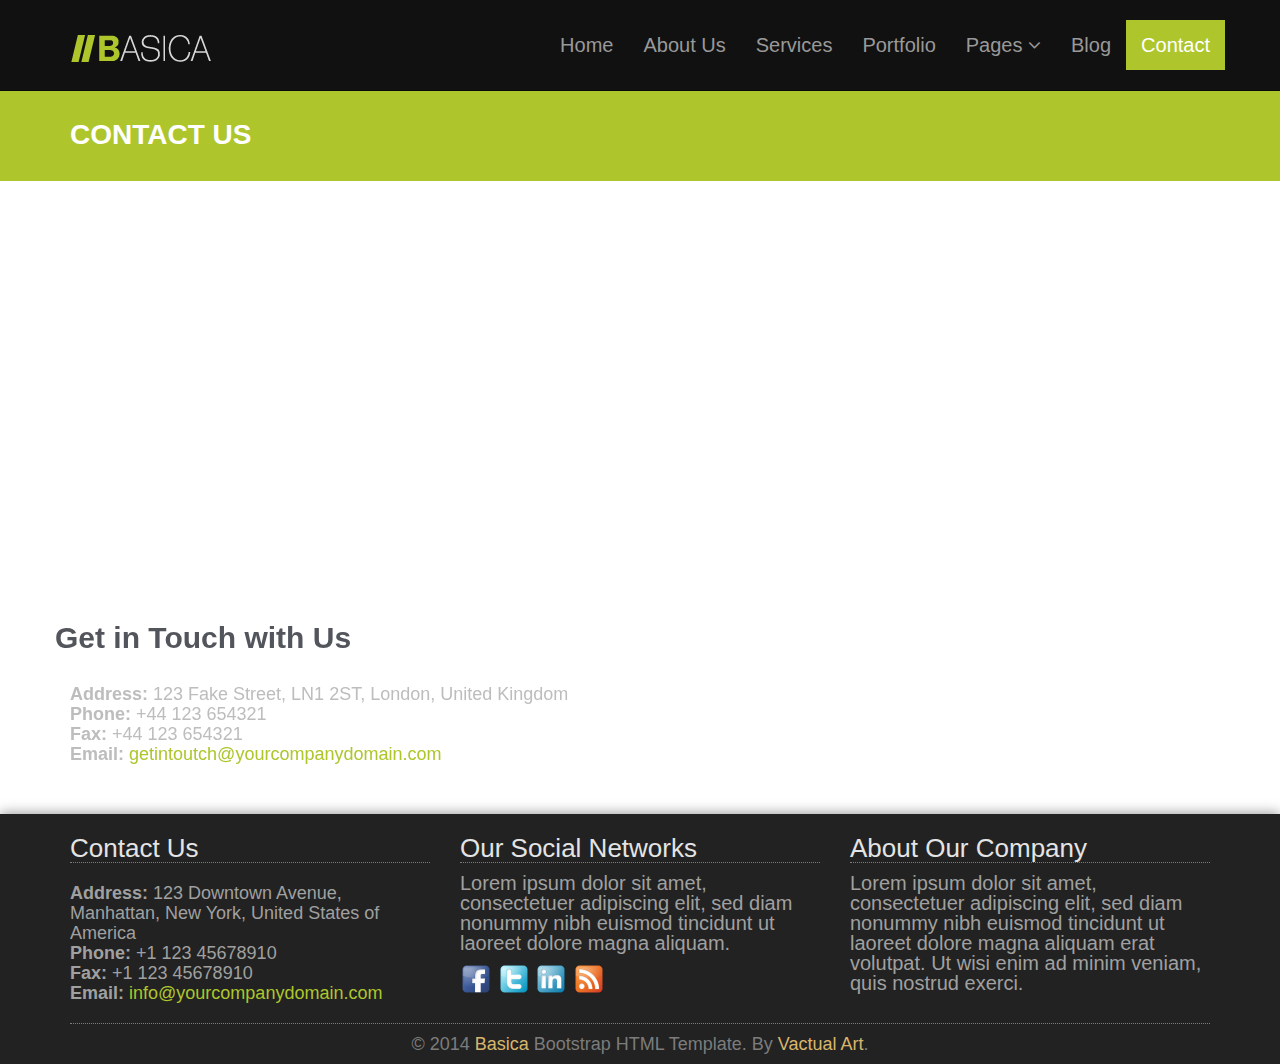
<file: contact-us.html>
<!DOCTYPE html>
<!--[if lt IE 7]>      <html class="no-js lt-ie9 lt-ie8 lt-ie7"> <![endif]-->
<!--[if IE 7]>         <html class="no-js lt-ie9 lt-ie8"> <![endif]-->
<!--[if IE 8]>         <html class="no-js lt-ie9"> <![endif]-->
<!--[if gt IE 8]><!--> <html class="no-js"> <!--<![endif]-->
<html lang="en">

<head>

    <meta charset="utf-8">
    <meta http-equiv="X-UA-Compatible" content="IE=edge">
    <meta name="viewport" content="width=device-width, initial-scale=1">
    <meta name="description" content="">
    <meta name="author" content="">

    <title>BASICA! A Free Bootstrap3 HTML5 CSS3 Template by Vactual Art</title>

    <!-- Bootstrap Core CSS -->
    <link href="css/bootstrap.css" rel="stylesheet">

    <!-- Custom CSS -->
	<link rel="stylesheet" href="css/main.css">
    <link href="css/custom.css" rel="stylesheet">
	
	<script src="//use.edgefonts.net/bebas-neue.js"></script>

    <!-- Custom Fonts & Icons -->
    <link href='http://fonts.googleapis.com/css?family=Open+Sans:400,700,600,800' rel='stylesheet' type='text/css'>
	<link rel="stylesheet" href="css/icomoon-social.css">
	<link rel="stylesheet" href="css/font-awesome.min.css">
	
	<script src="js/modernizr-2.6.2-respond-1.1.0.min.js"></script>
	

</head>

    <body>
        <!--[if lt IE 7]>
            <p class="chromeframe">You are using an <strong>outdated</strong> browser. Please <a href="http://browsehappy.com/">upgrade your browser</a> or <a href="http://www.google.com/chromeframe/?redirect=true">activate Google Chrome Frame</a> to improve your experience.</p>
        <![endif]-->
        

    <header class="navbar navbar-inverse navbar-fixed-top" role="banner">
        <div class="container">
            <div class="navbar-header">
                <button type="button" class="navbar-toggle" data-toggle="collapse" data-target=".navbar-collapse">
                    <span class="sr-only">Toggle navigation</span>
                    <span class="icon-bar"></span>
                    <span class="icon-bar"></span>
                    <span class="icon-bar"></span>
                </button>
                <a class="navbar-brand" href="index.html"><img src="img/logo.png" alt="Basica"></a>
            </div>
            <div class="collapse navbar-collapse">
                <ul class="nav navbar-nav navbar-right">
                    <li><a href="index.html">Home</a></li>
                    <li><a href="about-us.html">About Us</a></li>
                    <li><a href="services.html">Services</a></li>
                    <li><a href="portfolio.html">Portfolio</a></li>
                    <li class="dropdown">
                        <a href="#" class="dropdown-toggle" data-toggle="dropdown">Pages <i class="icon-angle-down"></i></a>
                        <ul class="dropdown-menu">
                            <li><a href="full-width.html">Full Width Page</a></li>
                            <li><a href="#">Dropdown Menu 1</a></li>
                            <li><a href="#">Dropdown Menu 2</a></li>
                            <li><a href="#">Dropdown Menu 3</a></li>
                            <li><a href="#">Dropdown Menu 4</a></li>
                            <li class="divider"></li>
                            <li><a href="#">Privacy Policy</a></li>
                            <li><a href="#">Terms of Use</a></li>
                        </ul>
                    </li>
                    <li><a href="blog.html">Blog</a></li> 
                    <li class="active"><a href="contact-us.html">Contact</a></li>
                </ul>
            </div>
        </div>
    </header><!--/header-->

        <!-- Page Title -->
		<div class="section section-breadcrumbs">
			<div class="container">
				<div class="row">
					<div class="col-md-6">
						<h1>Contact Us</h1>
					</div>
				</div>
			</div>
		</div>
        
        <div class="section section-map">


	        		<div class="col-sm-12" style="padding:0;">
	        			<!-- Map -->
	        			<div id="contact-us-map">
							<iframe width="100%" height="100%" frameborder="0" scrolling="no" marginheight="0" marginwidth="0" src="https://maps.google.com/maps?f=q&amp;source=s_q&amp;hl=en&amp;geocode=&amp;q=Twitter,+Inc.,+Market+Street,+San+Francisco,+CA&amp;aq=0&amp;oq=twitter&amp;sll=28.659344,-81.187888&amp;sspn=0.128789,0.264187&amp;ie=UTF8&amp;hq=Twitter,+Inc.,+Market+Street,+San+Francisco,+CA&amp;t=m&amp;z=15&amp;iwloc=A&amp;output=embed"></iframe>
							<br />
							<small>
								<a href="https://maps.google.com/maps?f=q&amp;source=embed&amp;hl=en&amp;geocode=&amp;q=Twitter,+Inc.,+Market+Street,+San+Francisco,+CA&amp;aq=0&amp;oq=twitter&amp;sll=28.659344,-81.187888&amp;sspn=0.128789,0.264187&amp;ie=UTF8&amp;hq=Twitter,+Inc.,+Market+Street,+San+Francisco,+CA&amp;t=m&amp;z=15&amp;iwloc=A"></a>
							</small>
							</iframe>
	        			</div>
	        			<!-- End Map -->
					</div>


	    </div>

        <div class="section">
	    	<div class="container">
	        	<div class="row">
					<h3>Get in Touch with Us</h3>
					</hr>
	        		<div class="col-sm-6">
	        			<!-- Contact Info -->
	        			<p class="contact-us-details">
	        				<b>Address:</b> 123 Fake Street, LN1 2ST, London, United Kingdom<br/>
	        				<b>Phone:</b> +44 123 654321<br/>
	        				<b>Fax:</b> +44 123 654321<br/>
	        				<b>Email:</b> <a href="mailto:getintoutch@yourcompanydomain.com">getintoutch@yourcompanydomain.com</a>
	        			</p>
	        			<!-- End Contact Info -->
	        		</div>
	        		<div class="col-sm-6">

	        		</div>
	        	</div>
	    	</div>
	    </div>

	    <!-- Footer -->
	    <div class="footer">
	    	<div class="container">
			
		    	<div class="row">
				
		    		<div class="col-footer col-md-4 col-xs-6">
		    			<h3>Contact Us</h3>
		    			<p class="contact-us-details">
	        				<b>Address:</b> 123 Downtown Avenue, Manhattan, New York, United States of America<br/>
	        				<b>Phone:</b> +1 123 45678910<br/>
	        				<b>Fax:</b> +1 123 45678910<br/>
	        				<b>Email:</b> <a href="mailto:info@yourcompanydomain.com">info@yourcompanydomain.com</a>
	        			</p>
		    		</div>				
		    		<div class="col-footer col-md-4 col-xs-6">
		    			<h3>Our Social Networks</h3>
						<p>Lorem ipsum dolor sit amet, consectetuer adipiscing elit, sed diam nonummy nibh euismod tincidunt ut laoreet dolore magna aliquam.</p>
		    			<div>
		    				<img src="img/icons/facebook.png" width="32" alt="Facebook">
		    				<img src="img/icons/twitter.png" width="32" alt="Twitter">
		    				<img src="img/icons/linkedin.png" width="32" alt="LinkedIn">
							<img src="img/icons/rss.png" width="32" alt="RSS Feed">
						</div>
		    		</div>
		    		<div class="col-footer col-md-4 col-xs-6">
		    			<h3>About Our Company</h3>
		    				<p>Lorem ipsum dolor sit amet, consectetuer adipiscing elit, sed diam nonummy nibh euismod tincidunt ut laoreet dolore magna aliquam erat volutpat. Ut wisi enim ad minim veniam, quis nostrud exerci.</p>
		    		</div>

		    	</div>
		    	<div class="row">
		    		<div class="col-md-12">
		    			<div class="footer-copyright">&copy; 2014 <a href="http://www.vactualart.com/portfolio-item/basica-a-free-html5-template/">Basica</a> Bootstrap HTML Template. By <a href="http://www.vactualart.com">Vactual Art</a>.</div>
		    		</div>
		    	</div>
		    </div>
	    </div>

        <!-- Javascripts -->
        <script src="http://ajax.googleapis.com/ajax/libs/jquery/1.9.1/jquery.min.js"></script>
        <script>window.jQuery || document.write('<script src="js/jquery-1.9.1.min.js"><\/script>')</script>
        <script src="js/bootstrap.min.js"></script>
		
		<!-- Scrolling Nav JavaScript -->
		<script src="js/jquery.easing.min.js"></script>
		<script src="js/scrolling-nav.js"></script>		

    </body>
</html>
</file>
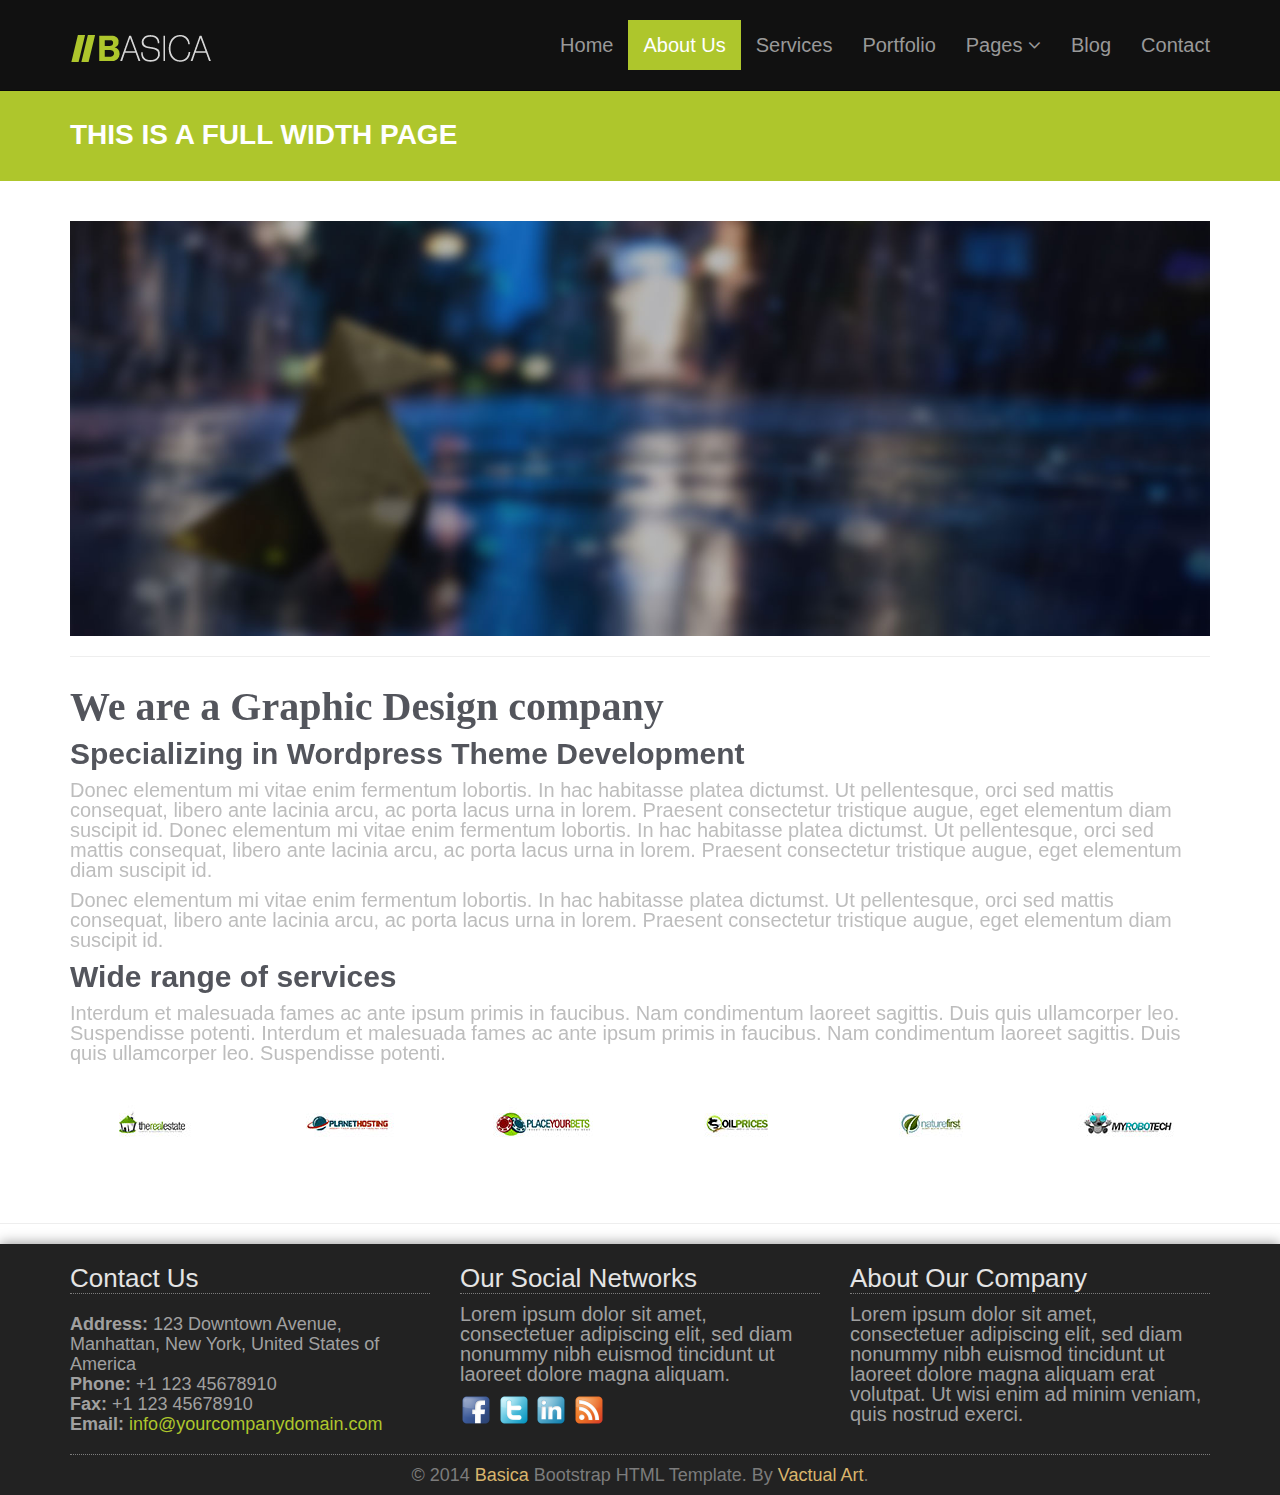
<file: full-width.html>
<!DOCTYPE html>
<!--[if lt IE 7]>      <html class="no-js lt-ie9 lt-ie8 lt-ie7"> <![endif]-->
<!--[if IE 7]>         <html class="no-js lt-ie9 lt-ie8"> <![endif]-->
<!--[if IE 8]>         <html class="no-js lt-ie9"> <![endif]-->
<!--[if gt IE 8]><!--> <html class="no-js"> <!--<![endif]-->
<html lang="en">

<head>

    <meta charset="utf-8">
    <meta http-equiv="X-UA-Compatible" content="IE=edge">
    <meta name="viewport" content="width=device-width, initial-scale=1">
    <meta name="description" content="">
    <meta name="author" content="">

    <title>BASICA! A Free Bootstrap3 HTML5 CSS3 Template by Vactual Art</title>

    <!-- Bootstrap Core CSS -->
    <link href="css/bootstrap.css" rel="stylesheet">

    <!-- Custom CSS -->
	<link rel="stylesheet" href="css/main.css">
    <link href="css/custom.css" rel="stylesheet">
	
	<script src="//use.edgefonts.net/bebas-neue.js"></script>

    <!-- Custom Fonts & Icons -->
    <link href='http://fonts.googleapis.com/css?family=Open+Sans:400,700,600,800' rel='stylesheet' type='text/css'>
	<link rel="stylesheet" href="css/icomoon-social.css">
	<link rel="stylesheet" href="css/font-awesome.min.css">
	
	<script src="js/modernizr-2.6.2-respond-1.1.0.min.js"></script>
	

</head>

    <body>
        <!--[if lt IE 7]>
            <p class="chromeframe">You are using an <strong>outdated</strong> browser. Please <a href="http://browsehappy.com/">upgrade your browser</a> or <a href="http://www.google.com/chromeframe/?redirect=true">activate Google Chrome Frame</a> to improve your experience.</p>
        <![endif]-->
        

    <header class="navbar navbar-inverse navbar-fixed-top" role="banner">
        <div class="container">
            <div class="navbar-header">
                <button type="button" class="navbar-toggle" data-toggle="collapse" data-target=".navbar-collapse">
                    <span class="sr-only">Toggle navigation</span>
                    <span class="icon-bar"></span>
                    <span class="icon-bar"></span>
                    <span class="icon-bar"></span>
                </button>
                <a class="navbar-brand" href="index.html"><img src="img/logo.png" alt="Basica"></a>
            </div>
            <div class="collapse navbar-collapse">
                <ul class="nav navbar-nav navbar-right">
                    <li><a href="index.html">Home</a></li>
                    <li class="active"><a href="about-us.html">About Us</a></li>
                    <li><a href="services.html">Services</a></li>
                    <li><a href="portfolio.html">Portfolio</a></li>
                    <li class="dropdown">
                        <a href="#" class="dropdown-toggle" data-toggle="dropdown">Pages <i class="icon-angle-down"></i></a>
                        <ul class="dropdown-menu">
                            <li><a href="full-width.html">Full Width Page</a></li>
                            <li><a href="#">Dropdown Menu 1</a></li>
                            <li><a href="#">Dropdown Menu 2</a></li>
                            <li><a href="#">Dropdown Menu 3</a></li>
                            <li><a href="#">Dropdown Menu 4</a></li>
                            <li class="divider"></li>
                            <li><a href="#">Privacy Policy</a></li>
                            <li><a href="#">Terms of Use</a></li>
                        </ul>
                    </li>
                    <li><a href="blog.html">Blog</a></li> 
                    <li><a href="contact-us.html">Contact</a></li>
                </ul>
            </div>
        </div>
    </header><!--/header-->

        <!-- Page Title -->
		<div class="section section-breadcrumbs">
			<div class="container">
				<div class="row">
					<div class="col-md-12">
						<h1>This is a Full Width Page</h1>
					</div>
				</div>
			</div>
		</div>
        
        <div class="section">
	    	<div class="container">
				<div class="row">
				<div class="col-sm-12">
				<img class="img-responsive" src="img/slides/1.jpg" alt="Full Width Banner Image">
				</div>
				<div class="col-sm-12">
						<hr>
						<h2>We are a Graphic Design company</h2>
						<h3>Specializing in Wordpress Theme Development</h3>
						<p>
							Donec elementum mi vitae enim fermentum lobortis. In hac habitasse platea dictumst. Ut pellentesque, orci sed mattis consequat, libero ante lacinia arcu, ac porta lacus urna in lorem. Praesent consectetur tristique augue, eget elementum diam suscipit id. Donec elementum mi vitae enim fermentum lobortis. In hac habitasse platea dictumst. Ut pellentesque, orci sed mattis consequat, libero ante lacinia arcu, ac porta lacus urna in lorem. Praesent consectetur tristique augue, eget elementum diam suscipit id.
						</p>
						<p>
							Donec elementum mi vitae enim fermentum lobortis. In hac habitasse platea dictumst. Ut pellentesque, orci sed mattis consequat, libero ante lacinia arcu, ac porta lacus urna in lorem. Praesent consectetur tristique augue, eget elementum diam suscipit id.
						</p>						
						<h3>Wide range of services</h3>
						<p>
							Interdum et malesuada fames ac ante ipsum primis in faucibus. Nam condimentum laoreet sagittis. Duis quis ullamcorper leo. Suspendisse potenti.
							Interdum et malesuada fames ac ante ipsum primis in faucibus. Nam condimentum laoreet sagittis. Duis quis ullamcorper leo. Suspendisse potenti.
						</p>
						
						
						
				<div class="clients-logo-wrapper text-center row">
					<div class="col-lg-2 col-md-1 col-sm-3 col-xs-6"><a href="#"><img src="img/logos/logo-1.jpg" alt="Client Name"></a></div>
					<div class="col-lg-2 col-md-1 col-sm-3 col-xs-6"><a href="#"><img src="img/logos/logo-2.jpg" alt="Client Name"></a></div>
					<div class="col-lg-2 col-md-1 col-sm-3 col-xs-6"><a href="#"><img src="img/logos/logo-3.jpg" alt="Client Name"></a></div>
					<div class="col-lg-2 col-md-1 col-sm-3 col-xs-6"><a href="#"><img src="img/logos/logo-4.jpg" alt="Client Name"></a></div>
					<div class="col-lg-2 col-md-1 col-sm-3 col-xs-6"><a href="#"><img src="img/logos/logo-5.jpg" alt="Client Name"></a></div>
					<div class="col-lg-2 col-md-1 col-sm-3 col-xs-6"><a href="#"><img src="img/logos/logo-6.jpg" alt="Client Name"></a></div>
				</div>						
					</div>
				</div>
			</div>
		</div>

<hr>		

	

	    <!-- Footer -->
	    <div class="footer">
	    	<div class="container">
			
		    	<div class="row">
				
		    		<div class="col-footer col-md-4 col-xs-6">
		    			<h3>Contact Us</h3>
		    			<p class="contact-us-details">
	        				<b>Address:</b> 123 Downtown Avenue, Manhattan, New York, United States of America<br/>
	        				<b>Phone:</b> +1 123 45678910<br/>
	        				<b>Fax:</b> +1 123 45678910<br/>
	        				<b>Email:</b> <a href="mailto:info@yourcompanydomain.com">info@yourcompanydomain.com</a>
	        			</p>
		    		</div>				
		    		<div class="col-footer col-md-4 col-xs-6">
		    			<h3>Our Social Networks</h3>
						<p>Lorem ipsum dolor sit amet, consectetuer adipiscing elit, sed diam nonummy nibh euismod tincidunt ut laoreet dolore magna aliquam.</p>
		    			<div>
		    				<img src="img/icons/facebook.png" width="32" alt="Facebook">
		    				<img src="img/icons/twitter.png" width="32" alt="Twitter">
		    				<img src="img/icons/linkedin.png" width="32" alt="LinkedIn">
							<img src="img/icons/rss.png" width="32" alt="RSS Feed">
						</div>
		    		</div>
		    		<div class="col-footer col-md-4 col-xs-6">
		    			<h3>About Our Company</h3>
		    				<p>Lorem ipsum dolor sit amet, consectetuer adipiscing elit, sed diam nonummy nibh euismod tincidunt ut laoreet dolore magna aliquam erat volutpat. Ut wisi enim ad minim veniam, quis nostrud exerci.</p>
		    		</div>

		    	</div>
		    	<div class="row">
		    		<div class="col-md-12">
		    			<div class="footer-copyright">&copy; 2014 <a href="http://www.vactualart.com/portfolio-item/basica-a-free-html5-template/">Basica</a> Bootstrap HTML Template. By <a href="http://www.vactualart.com">Vactual Art</a>.</div>
		    		</div>
		    	</div>
		    </div>
	    </div>

        <!-- Javascripts -->
        <script src="http://ajax.googleapis.com/ajax/libs/jquery/1.9.1/jquery.min.js"></script>
        <script>window.jQuery || document.write('<script src="js/jquery-1.9.1.min.js"><\/script>')</script>
        <script src="js/bootstrap.min.js"></script>
		
		<!-- Scrolling Nav JavaScript -->
		<script src="js/jquery.easing.min.js"></script>
		<script src="js/scrolling-nav.js"></script>		

    </body>
</html>
</file>
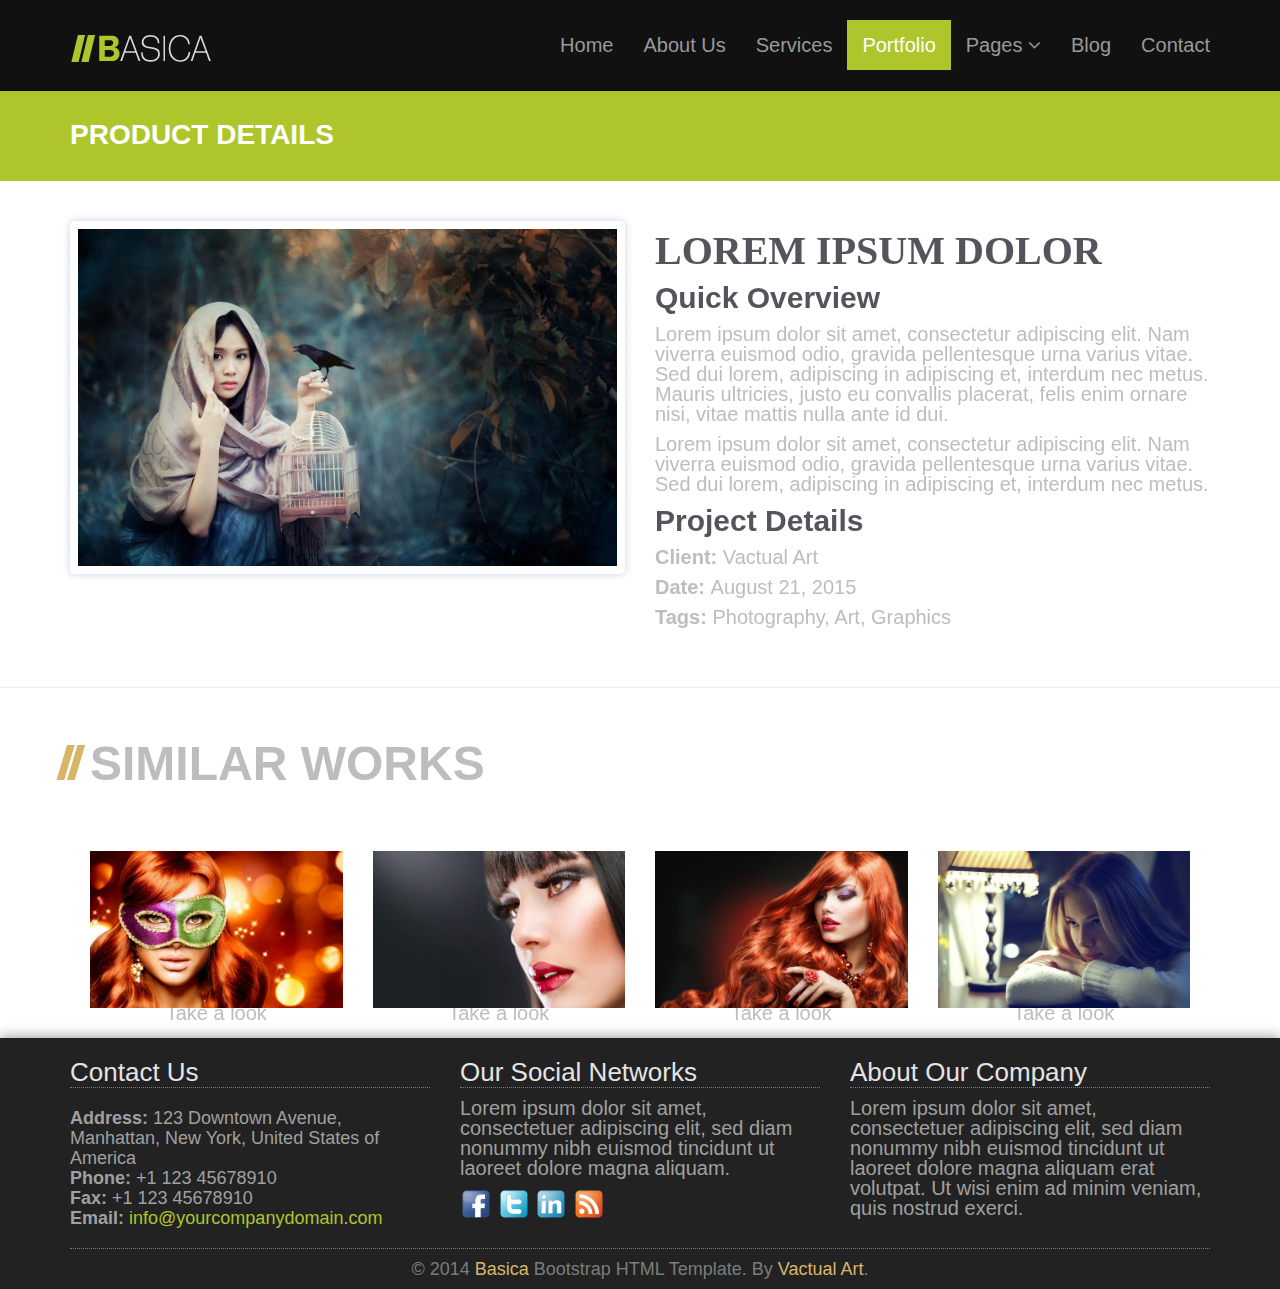
<file: portfolio-item.html>
<!DOCTYPE html>
<!--[if lt IE 7]>      <html class="no-js lt-ie9 lt-ie8 lt-ie7"> <![endif]-->
<!--[if IE 7]>         <html class="no-js lt-ie9 lt-ie8"> <![endif]-->
<!--[if IE 8]>         <html class="no-js lt-ie9"> <![endif]-->
<!--[if gt IE 8]><!--> <html class="no-js"> <!--<![endif]-->
<html lang="en">

<head>

    <meta charset="utf-8">
    <meta http-equiv="X-UA-Compatible" content="IE=edge">
    <meta name="viewport" content="width=device-width, initial-scale=1">
    <meta name="description" content="">
    <meta name="author" content="">

    <title>BASICA! A Free Bootstrap3 HTML5 CSS3 Template by Vactual Art</title>

    <!-- Bootstrap Core CSS -->
    <link href="css/bootstrap.css" rel="stylesheet">

    <!-- Custom CSS -->
	<link rel="stylesheet" href="css/main.css">
    <link href="css/custom.css" rel="stylesheet">
	
	<script src="//use.edgefonts.net/bebas-neue.js"></script>

    <!-- Custom Fonts & Icons -->
    <link href='http://fonts.googleapis.com/css?family=Open+Sans:400,700,600,800' rel='stylesheet' type='text/css'>
	<link rel="stylesheet" href="css/icomoon-social.css">
	<link rel="stylesheet" href="css/font-awesome.min.css">
	
	<script src="js/modernizr-2.6.2-respond-1.1.0.min.js"></script>
	

</head>

    <body>
        <!--[if lt IE 7]>
            <p class="chromeframe">You are using an <strong>outdated</strong> browser. Please <a href="http://browsehappy.com/">upgrade your browser</a> or <a href="http://www.google.com/chromeframe/?redirect=true">activate Google Chrome Frame</a> to improve your experience.</p>
        <![endif]-->
        

    <header class="navbar navbar-inverse navbar-fixed-top" role="banner">
        <div class="container">
            <div class="navbar-header">
                <button type="button" class="navbar-toggle" data-toggle="collapse" data-target=".navbar-collapse">
                    <span class="sr-only">Toggle navigation</span>
                    <span class="icon-bar"></span>
                    <span class="icon-bar"></span>
                    <span class="icon-bar"></span>
                </button>
                <a class="navbar-brand" href="index.html"><img src="img/logo.png" alt="Basica"></a>
            </div>
            <div class="collapse navbar-collapse">
                <ul class="nav navbar-nav navbar-right">
                    <li><a href="index.html">Home</a></li>
                    <li><a href="about-us.html">About Us</a></li>
                    <li><a href="services.html">Services</a></li>
                    <li class="active"><a href="portfolio.html">Portfolio</a></li>
                    <li class="dropdown">
                        <a href="#" class="dropdown-toggle" data-toggle="dropdown">Pages <i class="icon-angle-down"></i></a>
                        <ul class="dropdown-menu">
                            <li><a href="full-width.html">Full Width Page</a></li>
                            <li><a href="#">Dropdown Menu 1</a></li>
                            <li><a href="#">Dropdown Menu 2</a></li>
                            <li><a href="#">Dropdown Menu 3</a></li>
                            <li><a href="#">Dropdown Menu 4</a></li>
                            <li class="divider"></li>
                            <li><a href="#">Privacy Policy</a></li>
                            <li><a href="#">Terms of Use</a></li>
                        </ul>
                    </li>
                    <li><a href="blog.html">Blog</a></li> 
                    <li><a href="contact-us.html">Contact</a></li>
                </ul>
            </div>
        </div>
    </header><!--/header-->

        <!-- Page Title -->
		<div class="section section-breadcrumbs">
			<div class="container">
				<div class="row">
					<div class="col-md-12">
						<h1>Product Details</h1>
					</div>
				</div>
			</div>
		</div>
        
        <div class="section">
	    	<div class="container">
	    		<div class="row">
	    			<!-- Product Image & Available Colors -->
	    			<div class="col-sm-6">
	    				<div class="product-image-large">
	    					<img src="img/portfolio/6.jpg" alt="Item Name">
	    				</div>
	    				<div class="colors">
							<span class="color-white"></span>
							<span class="color-black"></span>
							<span class="color-blue"></span>
							<span class="color-orange"></span>
							<span class="color-green"></span>
						</div>
	    			</div>
	    			<!-- End Product Image & Available Colors -->
	    			<!-- Product Summary & Options -->
	    			<div class="col-sm-6 product-details">
	    				<h2>LOREM IPSUM DOLOR</h2>
						<h3>Quick Overview</h3>
	    				<p>
						Lorem ipsum dolor sit amet, consectetur adipiscing elit. Nam viverra euismod odio, gravida pellentesque urna varius vitae. Sed dui lorem, adipiscing in adipiscing et, interdum nec metus. Mauris ultricies, justo eu convallis placerat, felis enim ornare nisi, vitae mattis nulla ante id dui. 	    				
						</p>
	    				<p>
						Lorem ipsum dolor sit amet, consectetur adipiscing elit. Nam viverra euismod odio, gravida pellentesque urna varius vitae. Sed dui lorem, adipiscing in adipiscing et, interdum nec metus.  	    				
						</p>						
						<h3>Project Details</h3>
						<p><strong>Client: </strong>Vactual Art</p>
						<p><strong>Date: </strong>August 21, 2015</p>
						<p><strong>Tags: </strong>Photography, Art, Graphics</p>
	    			</div>
	    			<!-- End Product Summary & Options -->
	    			
	    		</div>
			</div>
		</div>
		
<hr>
		
        <div class="section">
	    	<div class="container">
				<div class="row">
				
				<div class="section-title">
				<h1>Similar Works</h1>
				</div>				
			
			<ul class="grid cs-style-2">
	        	<div class="col-md-3 col-sm-6">
					<figure>
						<img src="img/portfolio/4.jpg" alt="img04">
						<figcaption>
							<h3>Settings</h3>
							<span>Jacob Cummings</span>
							<a href="portfolio-item.html">Take a look</a>
						</figcaption>
					</figure>
	        	</div>	
				<div class="col-md-3 col-sm-6">
					<figure>
						<img src="img/portfolio/1.jpg" alt="img01">
						<figcaption>
							<h3>Camera</h3>
							<span>Jacob Cummings</span>
							<a href="portfolio-item.html">Take a look</a>
						</figcaption>
					</figure>
				</div>
				<div class="col-md-3 col-sm-6">
					<figure>
						<img src="img/portfolio/2.jpg" alt="img02">
						<figcaption>
							<h3>Music</h3>
							<span>Jacob Cummings</span>
							<a href="portfolio-item.html">Take a look</a>
						</figcaption>
					</figure>
				</div>
				<div class="col-md-3 col-sm-6">
					<figure>
						<img src="img/portfolio/5.jpg" alt="img05">
						<figcaption>
							<h3>Safari</h3>
							<span>Jacob Cummings</span>
							<a href="portfolio-item.html">Take a look</a>
						</figcaption>
					</figure>
				</div>
			</ul>

				
				</div>
			</div>
		</div>		

	    <!-- Footer -->
	    <div class="footer">
	    	<div class="container">
			
		    	<div class="row">
				
		    		<div class="col-footer col-md-4 col-xs-6">
		    			<h3>Contact Us</h3>
		    			<p class="contact-us-details">
	        				<b>Address:</b> 123 Downtown Avenue, Manhattan, New York, United States of America<br/>
	        				<b>Phone:</b> +1 123 45678910<br/>
	        				<b>Fax:</b> +1 123 45678910<br/>
	        				<b>Email:</b> <a href="mailto:info@yourcompanydomain.com">info@yourcompanydomain.com</a>
	        			</p>
		    		</div>				
		    		<div class="col-footer col-md-4 col-xs-6">
		    			<h3>Our Social Networks</h3>
						<p>Lorem ipsum dolor sit amet, consectetuer adipiscing elit, sed diam nonummy nibh euismod tincidunt ut laoreet dolore magna aliquam.</p>
		    			<div>
		    				<img src="img/icons/facebook.png" width="32" alt="Facebook">
		    				<img src="img/icons/twitter.png" width="32" alt="Twitter">
		    				<img src="img/icons/linkedin.png" width="32" alt="LinkedIn">
							<img src="img/icons/rss.png" width="32" alt="RSS Feed">
						</div>
		    		</div>
		    		<div class="col-footer col-md-4 col-xs-6">
		    			<h3>About Our Company</h3>
		    				<p>Lorem ipsum dolor sit amet, consectetuer adipiscing elit, sed diam nonummy nibh euismod tincidunt ut laoreet dolore magna aliquam erat volutpat. Ut wisi enim ad minim veniam, quis nostrud exerci.</p>
		    		</div>

		    	</div>
		    	<div class="row">
		    		<div class="col-md-12">
		    			<div class="footer-copyright">&copy; 2014 <a href="http://www.vactualart.com/portfolio-item/basica-a-free-html5-template/">Basica</a> Bootstrap HTML Template. By <a href="http://www.vactualart.com">Vactual Art</a>.</div>
		    		</div>
		    	</div>
		    </div>
	    </div>

        <!-- Javascripts -->
        <script src="http://ajax.googleapis.com/ajax/libs/jquery/1.9.1/jquery.min.js"></script>
        <script>window.jQuery || document.write('<script src="js/jquery-1.9.1.min.js"><\/script>')</script>
        <script src="js/bootstrap.min.js"></script>
		
		<!-- Scrolling Nav JavaScript -->
		<script src="js/jquery.easing.min.js"></script>
		<script src="js/scrolling-nav.js"></script>
</file>
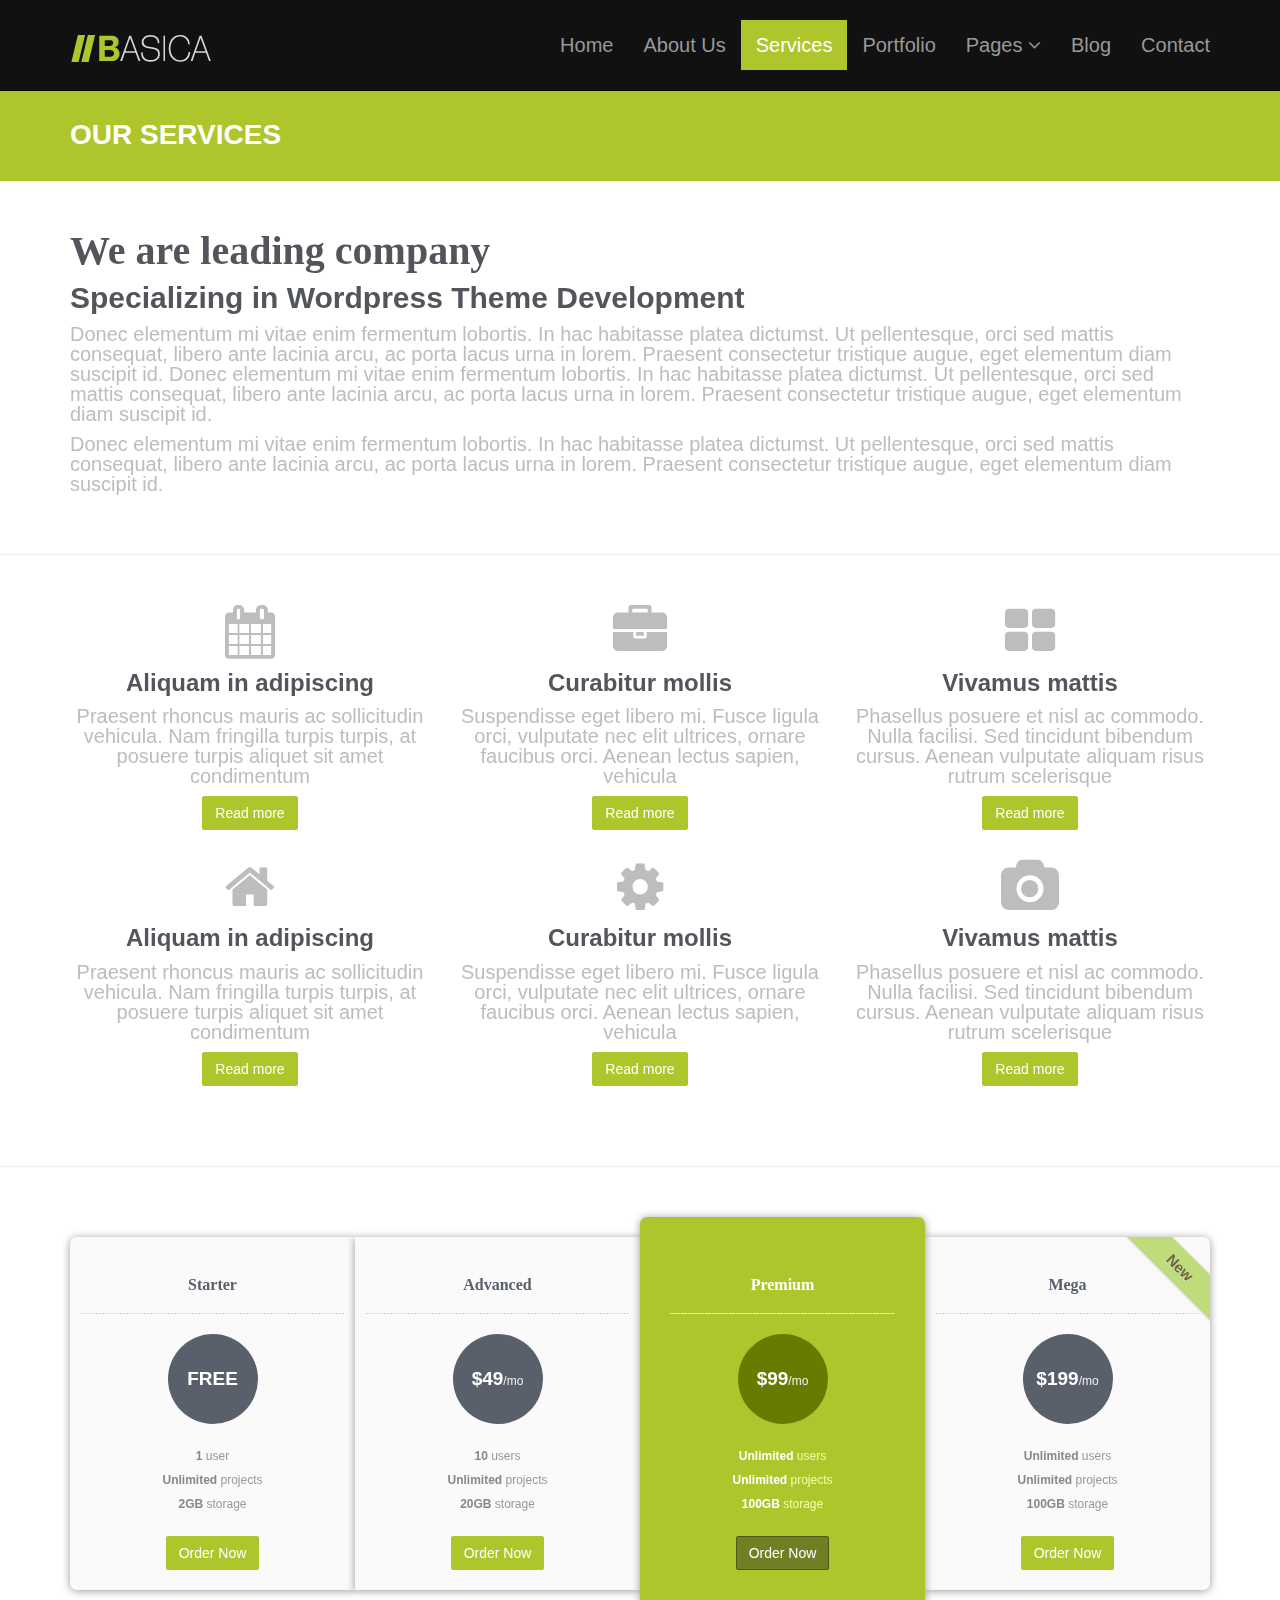
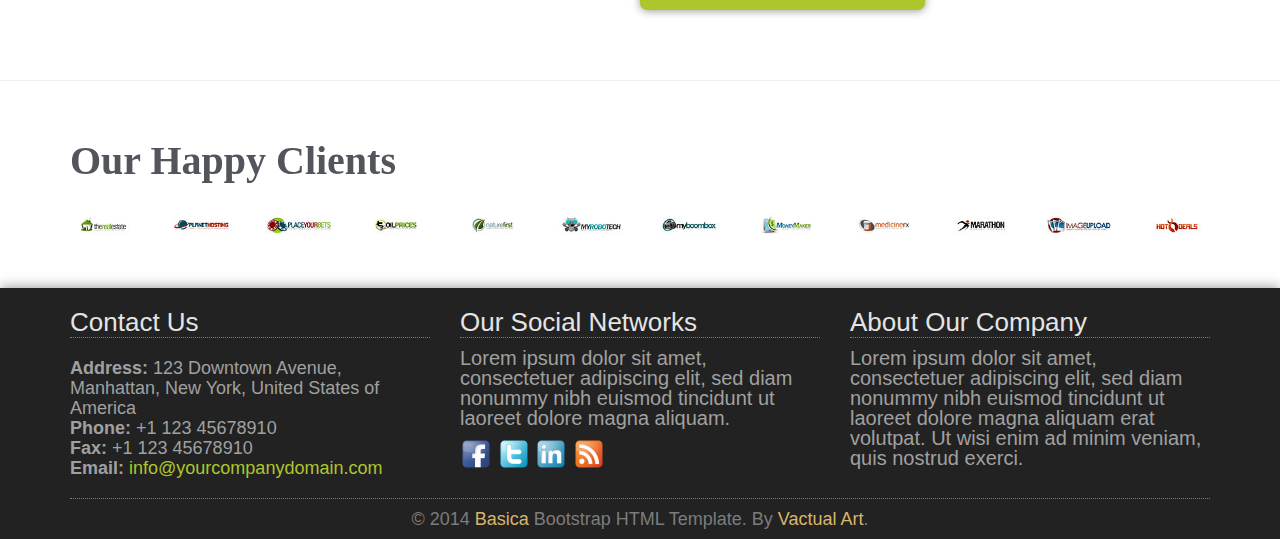
<file: services.html>
<!DOCTYPE html>
<!--[if lt IE 7]>      <html class="no-js lt-ie9 lt-ie8 lt-ie7"> <![endif]-->
<!--[if IE 7]>         <html class="no-js lt-ie9 lt-ie8"> <![endif]-->
<!--[if IE 8]>         <html class="no-js lt-ie9"> <![endif]-->
<!--[if gt IE 8]><!--> <html class="no-js"> <!--<![endif]-->
<html lang="en">

<head>

    <meta charset="utf-8">
    <meta http-equiv="X-UA-Compatible" content="IE=edge">
    <meta name="viewport" content="width=device-width, initial-scale=1">
    <meta name="description" content="">
    <meta name="author" content="">

    <title>BASICA! A Free Bootstrap3 HTML5 CSS3 Template by Vactual Art</title>

    <!-- Bootstrap Core CSS -->
    <link href="css/bootstrap.css" rel="stylesheet">

    <!-- Custom CSS -->
	<link rel="stylesheet" href="css/main.css">
    <link href="css/custom.css" rel="stylesheet">
	
	<script src="//use.edgefonts.net/bebas-neue.js"></script>

    <!-- Custom Fonts & Icons -->
    <link href='http://fonts.googleapis.com/css?family=Open+Sans:400,700,600,800' rel='stylesheet' type='text/css'>
	<link rel="stylesheet" href="css/icomoon-social.css">
	<link rel="stylesheet" href="css/font-awesome.min.css">
	
	<script src="js/modernizr-2.6.2-respond-1.1.0.min.js"></script>
	

</head>

    <body>
        <!--[if lt IE 7]>
            <p class="chromeframe">You are using an <strong>outdated</strong> browser. Please <a href="http://browsehappy.com/">upgrade your browser</a> or <a href="http://www.google.com/chromeframe/?redirect=true">activate Google Chrome Frame</a> to improve your experience.</p>
        <![endif]-->
        

    <header class="navbar navbar-inverse navbar-fixed-top" role="banner">
        <div class="container">
            <div class="navbar-header">
                <button type="button" class="navbar-toggle" data-toggle="collapse" data-target=".navbar-collapse">
                    <span class="sr-only">Toggle navigation</span>
                    <span class="icon-bar"></span>
                    <span class="icon-bar"></span>
                    <span class="icon-bar"></span>
                </button>
                <a class="navbar-brand" href="index.html"><img src="img/logo.png" alt="Basica"></a>
            </div>
            <div class="collapse navbar-collapse">
                <ul class="nav navbar-nav navbar-right">
                    <li><a href="index.html">Home</a></li>
                    <li><a href="about-us.html">About Us</a></li>
                    <li class="active"><a href="services.html">Services</a></li>
                    <li><a href="portfolio.html">Portfolio</a></li>
                    <li class="dropdown">
                        <a href="#" class="dropdown-toggle" data-toggle="dropdown">Pages <i class="icon-angle-down"></i></a>
                        <ul class="dropdown-menu">
                            <li><a href="full-width.html">Full Width Page</a></li>
                            <li><a href="#">Dropdown Menu 1</a></li>
                            <li><a href="#">Dropdown Menu 2</a></li>
                            <li><a href="#">Dropdown Menu 3</a></li>
                            <li><a href="#">Dropdown Menu 4</a></li>
                            <li class="divider"></li>
                            <li><a href="#">Privacy Policy</a></li>
                            <li><a href="#">Terms of Use</a></li>
                        </ul>
                    </li>
                    <li><a href="blog.html">Blog</a></li> 
                    <li><a href="contact-us.html">Contact</a></li>
                </ul>
            </div>
        </div>
    </header><!--/header-->


        <!-- Page Title -->
		<div class="section section-breadcrumbs">
			<div class="container">
				<div class="row">
					<div class="col-md-12">
						<h1>Our Services </h1>
					</div>
				</div>
			</div>
		</div>
		
		
        <div class="section">
	    	<div class="container">
				<div class="row">
				<div class="col-sm-12">
						<h2>We are leading company</h2>
						<h3>Specializing in Wordpress Theme Development</h3>
						<p>
							Donec elementum mi vitae enim fermentum lobortis. In hac habitasse platea dictumst. Ut pellentesque, orci sed mattis consequat, libero ante lacinia arcu, ac porta lacus urna in lorem. Praesent consectetur tristique augue, eget elementum diam suscipit id. Donec elementum mi vitae enim fermentum lobortis. In hac habitasse platea dictumst. Ut pellentesque, orci sed mattis consequat, libero ante lacinia arcu, ac porta lacus urna in lorem. Praesent consectetur tristique augue, eget elementum diam suscipit id.
						</p>
						<p>
							Donec elementum mi vitae enim fermentum lobortis. In hac habitasse platea dictumst. Ut pellentesque, orci sed mattis consequat, libero ante lacinia arcu, ac porta lacus urna in lorem. Praesent consectetur tristique augue, eget elementum diam suscipit id.
						</p>						
					</div>
				</div>
			</div>
		</div>

<hr>			
        
        <div class="section">
	        <div class="container">
	        	<div class="row">
	        		<div class="col-md-4 col-sm-6">
	        			<div class="service-wrapper">
		        			<i class="icon-calendar"></i>
		        			<h3>Aliquam in adipiscing</h3>
		        			<p>Praesent rhoncus mauris ac sollicitudin vehicula. Nam fringilla turpis turpis, at posuere turpis aliquet sit amet condimentum</p>
		        			<a href="#" class="btn">Read more</a>
		        		</div>
	        		</div>
	        		<div class="col-md-4 col-sm-6">
	        			<div class="service-wrapper">
		        			<i class="icon-briefcase"></i>
		        			<h3>Curabitur mollis</h3>
		        			<p>Suspendisse eget libero mi. Fusce ligula orci, vulputate nec elit ultrices, ornare faucibus orci. Aenean lectus sapien, vehicula</p>
		        			<a href="#" class="btn">Read more</a>
		        		</div>
	        		</div>
	        		<div class="col-md-4 col-sm-6">
	        			<div class="service-wrapper">
		        			<i class="icon-th-large"></i>
		        			<h3>Vivamus mattis</h3>
		        			<p>Phasellus posuere et nisl ac commodo. Nulla facilisi. Sed tincidunt bibendum cursus. Aenean vulputate aliquam risus rutrum scelerisque</p>
		        			<a href="#" class="btn">Read more</a>
		        		</div>
	        		</div>
	        		<div class="col-md-4 col-sm-6">
	        			<div class="service-wrapper">
		        			<i class="icon-home"></i>
		        			<h3>Aliquam in adipiscing</h3>
		        			<p>Praesent rhoncus mauris ac sollicitudin vehicula. Nam fringilla turpis turpis, at posuere turpis aliquet sit amet condimentum</p>
		        			<a href="#" class="btn">Read more</a>
		        		</div>
	        		</div>
	        		<div class="col-md-4 col-sm-6">
	        			<div class="service-wrapper">
		        			<i class="icon-cog"></i>
		        			<h3>Curabitur mollis</h3>
		        			<p>Suspendisse eget libero mi. Fusce ligula orci, vulputate nec elit ultrices, ornare faucibus orci. Aenean lectus sapien, vehicula</p>
		        			<a href="#" class="btn">Read more</a>
		        		</div>
	        		</div>
	        		<div class="col-md-4 col-sm-6">
	        			<div class="service-wrapper">
		        			<i class="icon-camera"></i>
		        			<h3>Vivamus mattis</h3>
		        			<p>Phasellus posuere et nisl ac commodo. Nulla facilisi. Sed tincidunt bibendum cursus. Aenean vulputate aliquam risus rutrum scelerisque</p>
		        			<a href="#" class="btn">Read more</a>
		        		</div>
	        		</div>
	        	</div>
	        </div>
	    </div>


<hr>
        
        <div class="section">
	    	<div class="container">
	        	<div class="row">
	        		<div class="col-lg-12">
	        			<!-- Pricing Plans Wrapper -->
	        			<div class="pricing-wrapper">
	        				<!-- Pricing Plan -->
							<div class="pricing-plan">
								<h2 class="pricing-plan-title">Starter</h2>
								<div class="pricing-plan-price">FREE</div>
								<!-- Pricing Plan Features -->
								<ul class="pricing-plan-features">
									<li><strong>1</strong> user</li>
									<li><strong>Unlimited</strong> projects</li>
									<li><strong>2GB</strong> storage</li>
								</ul>
								<a href="index.html" class="btn">Order Now</a>
							</div>
							<!-- End Pricing Plan -->
						    <div class="pricing-plan">
								<h2 class="pricing-plan-title">Advanced</h2>
								<div class="pricing-plan-price">$49<span>/mo</span></div>
								<ul class="pricing-plan-features">
									<li><strong>10</strong> users</li>
									<li><strong>Unlimited</strong> projects</li>
									<li><strong>20GB</strong> storage</li>
								</ul>
								<a href="index.html" class="btn">Order Now</a>
						    </div>
						    <!-- Promoted Pricing Plan (White Background) -->
						    <div class="pricing-plan pricing-plan-promote">
									<h2 class="pricing-plan-promote-title">Premium</h2>
									<div class="pricing-plan-promote-price">$99<span>/mo</span></div>
									<ul class="pricing-plan-promote-features">
										<li><strong>Unlimited</strong> users</li>
										<li><strong>Unlimited</strong> projects</li>
										<li><strong>100GB</strong> storage</li>
									</ul>
								<a href="index.html" class="btn btn-green">Order Now</a>
						    </div>
						    <div class="pricing-plan">
						    	<!-- Pricing Plan Ribbon -->
								<div class="ribbon-wrapper">
									<div class="price-ribbon ribbon-green">New</div>
								</div>
								<h2 class="pricing-plan-title">Mega</h2>
								<div class="pricing-plan-price">$199<span>/mo</span></div>
								<ul class="pricing-plan-features">
									<li><strong>Unlimited</strong> users</li>
									<li><strong>Unlimited</strong> projects</li>
									<li><strong>100GB</strong> storage</li>
								</ul>
								<a href="index.html" class="btn">Order Now</a>
						    </div>
						</div>
						<!-- End Pricing Plans Wrapper -->
	        		</div>
	        	</div>
	    	</div>
	    </div>


<hr>
		
	    <!-- Our Clients -->
	    <div class="section">
	    	<div class="container">
	    		<h2>Our Happy Clients</h2>
				<div class="clients-logo-wrapper text-center row">
					<div class="col-lg-1 col-md-1 col-sm-3 col-xs-6"><a href="#"><img src="img/logos/logo-1.jpg" alt="Client Name"></a></div>
					<div class="col-lg-1 col-md-1 col-sm-3 col-xs-6"><a href="#"><img src="img/logos/logo-2.jpg" alt="Client Name"></a></div>
					<div class="col-lg-1 col-md-1 col-sm-3 col-xs-6"><a href="#"><img src="img/logos/logo-3.jpg" alt="Client Name"></a></div>
					<div class="col-lg-1 col-md-1 col-sm-3 col-xs-6"><a href="#"><img src="img/logos/logo-4.jpg" alt="Client Name"></a></div>
					<div class="col-lg-1 col-md-1 col-sm-3 col-xs-6"><a href="#"><img src="img/logos/logo-5.jpg" alt="Client Name"></a></div>
					<div class="col-lg-1 col-md-1 col-sm-3 col-xs-6"><a href="#"><img src="img/logos/logo-6.jpg" alt="Client Name"></a></div>
					<div class="col-lg-1 col-md-1 col-sm-3 col-xs-6"><a href="#"><img src="img/logos/logo-7.jpg" alt="Client Name"></a></div>
					<div class="col-lg-1 col-md-1 col-sm-3 col-xs-6"><a href="#"><img src="img/logos/logo-8.jpg" alt="Client Name"></a></div>
					<div class="col-lg-1 col-md-1 col-sm-3 col-xs-6"><a href="#"><img src="img/logos/logo-9.jpg" alt="Client Name"></a></div>
					<div class="col-lg-1 col-md-1 col-sm-3 col-xs-6"><a href="#"><img src="img/logos/logo-10.jpg" alt="Client Name"></a></div>
					<div class="col-lg-1 col-md-1 col-sm-3 col-xs-6"><a href="#"><img src="img/logos/logo-11.jpg" alt="Client Name"></a></div>
					<div class="col-lg-1 col-md-1 col-sm-3 col-xs-6"><a href="#"><img src="img/logos/logo-12.jpg" alt="Client Name"></a></div>
				</div>
			</div>
	    </div>
	    <!-- End Our Clients -->

	    <!-- Footer -->
	    <div class="footer">
	    	<div class="container">
			
		    	<div class="row">
				
		    		<div class="col-footer col-md-4 col-xs-6">
		    			<h3>Contact Us</h3>
		    			<p class="contact-us-details">
	        				<b>Address:</b> 123 Downtown Avenue, Manhattan, New York, United States of America<br/>
	        				<b>Phone:</b> +1 123 45678910<br/>
	        				<b>Fax:</b> +1 123 45678910<br/>
	        				<b>Email:</b> <a href="mailto:info@yourcompanydomain.com">info@yourcompanydomain.com</a>
	        			</p>
		    		</div>				
		    		<div class="col-footer col-md-4 col-xs-6">
		    			<h3>Our Social Networks</h3>
						<p>Lorem ipsum dolor sit amet, consectetuer adipiscing elit, sed diam nonummy nibh euismod tincidunt ut laoreet dolore magna aliquam.</p>
		    			<div>
		    				<img src="img/icons/facebook.png" width="32" alt="Facebook">
		    				<img src="img/icons/twitter.png" width="32" alt="Twitter">
		    				<img src="img/icons/linkedin.png" width="32" alt="LinkedIn">
							<img src="img/icons/rss.png" width="32" alt="RSS Feed">
						</div>
		    		</div>
		    		<div class="col-footer col-md-4 col-xs-6">
		    			<h3>About Our Company</h3>
		    				<p>Lorem ipsum dolor sit amet, consectetuer adipiscing elit, sed diam nonummy nibh euismod tincidunt ut laoreet dolore magna aliquam erat volutpat. Ut wisi enim ad minim veniam, quis nostrud exerci.</p>
		    		</div>

		    	</div>
		    	<div class="row">
		    		<div class="col-md-12">
		    			<div class="footer-copyright">&copy; 2014 <a href="http://www.vactualart.com/portfolio-item/basica-a-free-html5-template/">Basica</a> Bootstrap HTML Template. By <a href="http://www.vactualart.com">Vactual Art</a>.</div>
		    		</div>
		    	</div>
		    </div>
	    </div>

        <!-- Javascripts -->
        <script src="http://ajax.googleapis.com/ajax/libs/jquery/1.9.1/jquery.min.js"></script>
        <script>window.jQuery || document.write('<script src="js/jquery-1.9.1.min.js"><\/script>')</script>
        <script src="js/bootstrap.min.js"></script>
		
		<!-- Scrolling Nav JavaScript -->
		<script src="js/jquery.easing.min.js"></script>
		<script src="js/scrolling-nav.js"></script>
</file>
<file: css/main.css>
/*--------------------------------------------------------------------------
	General Style
--------------------------------------------------------------------------*/
body {
  background: #FFFFFF;
}
iframe {
  text-align: center;
}
.section {
  padding: 30px 0;
  -webkit-transform: translateZ(0);
  -moz-transform: translateZ(0);
  -o-transform: translateZ(0);
  -ms-transform: translateZ(0);
  transform: translateZ(0);
}
.section-white {
  background: #535b60;
}
.section-dark {
  background: #151515;
}
.section-bottom {
  background-image: url("bottom.jpg");
}
.section-dark h3 {
  color:#FFF;
  font-size:18px;
  font-weight:200;
}
.section .container:first-child h1,
.section .container:first-child h2,
.section .container:first-child h3 {
  margin-top: 0;
  font-weight: 700;
}
.input-micro {
  width: 50px;
  margin-bottom: 0 !important;
}

textarea:focus,
input[type="text"]:focus,
input[type="password"]:focus,
input[type="datetime"]:focus,
input[type="datetime-local"]:focus,
input[type="date"]:focus,
input[type="month"]:focus,
input[type="time"]:focus,
input[type="week"]:focus,
input[type="number"]:focus,
input[type="email"]:focus,
input[type="url"]:focus,
input[type="search"]:focus,
input[type="tel"]:focus,
input[type="color"]:focus,
.uneditable-input:focus {
  border-color: rgba(79, 141, 179, 0.8);
  outline: 0;
  outline: thin dotted \9;
  /* IE6-9 */

  -webkit-box-shadow: inset 0 1px 1px rgba(0,0,0,.075), 0 0 8px rgba(79, 141, 179, 0.6);
  -moz-box-shadow: inset 0 1px 1px rgba(0,0,0,.075), 0 0 8px rgba(79, 141, 179, 0.6);
  box-shadow: inset 0 1px 1px rgba(0,0,0,.075), 0 0 8px rgba(79, 141, 179, 0.6);
  color: inset 0 1px 1px rgba(0,0,0,.075), 0 0 8px rgba(79, 141, 179, 0.6);
}
ul.no-list-style {
  list-style-type: none;
  margin-left: 0;
}
ul.no-list-style li {
  line-height: 28px;
}
div[class*="span"] {
  -webkit-transition: all .4s linear;
  -moz-transition: all .4s linear;
  -o-transition: all .4s linear;
  -ms-transition: all .4s linear;
  transition: all .4s linear;
}
/*--------------------------------------------------------------------------
	Typography Style
--------------------------------------------------------------------------*/
body {
  font-family: "Century Gothic", CenturyGothic, AppleGothic, sans-serif;
  font-size: 20px;
  line-height: 20px;
  color: #BDBDBD;
}

h1 {
  color: #BDBDBD;
  font-family: 'Lato', sans-serif;
  font-weight: 800;
}
#darktitle {
  color:#BDBDBD;
}

h2 {
  color: #53555c;
  font-family: Copperplate, 'Copperplate Gothic Light', fantasy;
  font-weight: bold;
  font-size: 2em;
  line-height: 1.5em;
  margin: 30px 0 0 0;
}

h3 {
  font-family: 'Lato', sans-serif;
  color: #53555c;
  font-size: 1.5em;
}
h4 {
  font-family: 'Lato', sans-serif;
  color: #53555c;
  margin-bottom: 10px;
}
a {
  color: #aec62c;
  outline: 0;
}
a:hover {
  color: #dcff21;
  text-decoration:none;
  outline: 0;
}
/*--------------------------------------------------------------------------
+	Services Style
--------------------------------------------------------------------------*/
/* Multicolumn */
.service-wrapper {
  text-align: center;
  color: 0 0 3px #999;
  margin-bottom:30px;
}
.service-wrapper h3 {
  font-size: 1.2em;
  margin: 10px 0 !important;
}
.service-wrapper p {
  margin-top: 0;
}
.service-wrapper i {
	font-size:54px;
}
/* Row */
.service-wrapper-row {
  padding: 10px 0;
}
.service-wrapper-row h3 {
  padding-top: 15px;
}
.service-wrapper-row .service-image {
  padding-top: 15px;
  text-align: center;
}
.service-wrapper-row .service-image img {
  max-width: 80%;
  vertical-align: bottom;
  bottom: 0;
  border: 7px solid #FFF;
  -webkit-border-radius: 5px;
  -webkit-background-clip: padding-box;
  -moz-border-radius: 5px;
  -moz-background-clip: padding;
  border-radius: 5px;
  background-clip: padding-box;
  -webkit-box-shadow: 0 0 8px #999;
  -moz-box-shadow: 0 0 8px #999;
  box-shadow: 0 0 8px #999;
  color: 0 0 8px #999;
}
/*--------------------------------------------------------------------------
+	Pricing Table Style
--------------------------------------------------------------------------*/
.pricing-plan {
  float: left;
  text-align: center;
  background: #fafafa;
  position: relative;
  width: 48%;
  margin: 10px 1% 10px 0;
  padding: 20px;
  -webkit-border-radius: 7px;
  -webkit-background-clip: padding-box;
  -moz-border-radius: 7px;
  -moz-background-clip: padding;
  border-radius: 7px;
  background-clip: padding-box;
  -webkit-box-sizing: border-box;
  -moz-box-sizing: border-box;
  box-sizing: border-box;
  -webkit-box-shadow: 0 1px 8px rgba(0, 0, 0, 0.4);
  -moz-box-shadow: 0 1px 8px rgba(0, 0, 0, 0.4);
  box-shadow: 0 1px 8px rgba(0, 0, 0, 0.4);
  color: 0 1px 8px rgba(0, 0, 0, 0.4);
  -webkit-transition: -webkit-box-shadow .25s linear;
  -moz-transition: -moz-box-shadow .25s linear;
  -o-transition: box-shadow .25s linear;
  -ms-transition: box-shadow .25s linear;
  transition: box-shadow .25s linear;
}
.pricing-plan:hover {
  -webkit-box-shadow: 0 0 8px #333;
  -moz-box-shadow: 0 0 8px #333;
  box-shadow: 0 0 8px #333;
  color: 0 0 8px #333;
  z-index: 5;
}
.pricing-plan .pricing-plan-title {
  position: relative;
  margin: -20px -10px 20px;
  padding: 20px;
  line-height: 1;
  font-size: 16px;
  font-weight: bold;
  color: #595f6b;
  border-bottom: 1px dashed #d2d2d2;
}
.pricing-plan .pricing-plan-title:before {
  content: '';
  position: absolute;
  bottom: -1px;
  left: 0;
  right: 0;
  height: 1px;
  background-size: 3px 1px;
  background-image: url([data-uri]);
  background-image: -moz-linear-gradient(left, white, white 33%, #d2d2d2 34%, #d2d2d2);
  background-image: -webkit-linear-gradient(left, white, white 33%, #d2d2d2 34%, #d2d2d2);
  background-image: -o-linear-gradient(left, white, white 33%, #d2d2d2 34%, #d2d2d2);
  background-image: linear-gradient(to right, white, white 33%, #d2d2d2 34%, #d2d2d2);
}
.pricing-plan .pricing-plan-price {
  margin: 0 auto 20px;
  width: 90px;
  height: 90px;
  line-height: 90px;
  font-size: 19px;
  font-weight: bold;
  color: white;
  background: #595f6b;
  -webkit-border-radius: 45px;
  -webkit-background-clip: padding-box;
  -moz-border-radius: 45px;
  -moz-background-clip: padding;
  border-radius: 45px;
  background-clip: padding-box;
}
.pricing-plan .pricing-plan-price span {
  font-size: 12px;
  font-weight: normal;
  color: rgba(255, 255, 255, 0.9);
}
.pricing-plan .pricing-plan-features {
  margin-bottom: 20px;
  margin-left: 0;
  padding: 0;
  line-height: 2;
  font-size: 12px;
  color: #999;
  text-align: center;
  list-style-type: none;
}
.pricing-plan .pricing-plan-features li strong {
  font-weight: bold;
  color: #888;
}
.pricing-plan .pricing-plan-promote {
  margin: 0;
  padding: 40px 20px;
  background-color: white;
  border-width: 2px;
  -webkit-border-radius: 7px;
  -webkit-background-clip: padding-box;
  -moz-border-radius: 7px;
  -moz-background-clip: padding;
  border-radius: 7px;
  background-clip: padding-box;
  z-index: 4;
}
.ribbon-wrapper {
  width: 85px;
  height: 88px;
  overflow: hidden;
  position: absolute;
  top: 0;
  right: 0;
}
.price-ribbon {
  font: bold 15px Sans-Serif;
  color: #333;
  text-align: center;
  text-shadow: rgba(255, 255, 255, 0.5) 0px 1px 0px;
  position: relative;
  padding: 7px 0;
  left: -5px;
  top: 15px;
  width: 120px;
  background-color: #FFF;
  color: #6a6340;
  -webkit-transform: rotate(45deg);
  -moz-transform: rotate(45deg);
  -o-transform: rotate(45deg);
  -ms-transform: rotate(45deg);
  transform: rotate(45deg);
  -webkit-box-shadow: 0px 0px 3px rgba(0,0,0,0.3);
  -moz-box-shadow: 0px 0px 3px rgba(0,0,0,0.3);
  box-shadow: 0px 0px 3px rgba(0,0,0,0.3);
  color: 0px 0px 3px rgba(0,0,0,0.3);
}
.ribbon-green {
  background-color: #BFDC7A;
}
.ribbon-blue {
  background-color: #5ACBFF;
}
.ribbon-orange {
  background-color: #FF9542;
}
.ribbon-red {
  background-color: #FF7373;
}
@media (min-width: 768px) {
  .pricing-plan {
    width: 25%;
    margin: 20px 0;
    padding: 20px;
    -webkit-border-radius: 0;
    -webkit-background-clip: padding-box;
    -moz-border-radius: 0;
    -moz-background-clip: padding;
    border-radius: 0;
    background-clip: padding-box;
  }
  .pricing-plan:first-child {
    -webkit-border-top-left-radius: 7px;
    -moz-border-radius-topleft: 7px;
    border-top-left-radius: 7px;
    -webkit-border-bottom-left-radius: 7px;
    -webkit-background-clip: padding-box;
    -moz-border-radius-bottomleft: 7px;
    -moz-background-clip: padding;
    border-bottom-left-radius: 7px;
    background-clip: padding-box;
  }
  .pricing-plan:last-child {
    border-width: 2px;
    -webkit-border-top-right-radius: 7px;
    -moz-border-radius-topright: 7px;
    border-top-right-radius: 7px;
    -webkit-border-bottom-right-radius: 7px;
    -webkit-background-clip: padding-box;
    -moz-border-radius-bottomright: 7px;
    -moz-background-clip: padding;
    border-bottom-right-radius: 7px;
    background-clip: padding-box;
  }
  .pricing-plan-promote {
    background: #aec62c;
    padding: 40px;
    margin-top: 0;
    -webkit-border-radius: 7px;
    -webkit-background-clip: padding-box;
    -moz-border-radius: 7px;
    -moz-background-clip: padding;
    background-clip: padding-box;
    z-index: 4;
  }
  
  
.pricing-plan-promote-title {
  position: relative;
  margin: -20px -10px 20px;
  padding: 20px;
  line-height: 1;
  font-size: 16px;
  font-weight: bold;
  color: #FFF;
  border-bottom: 1px dashed #FFF;
}
.pricing-plan-promote-title:before {
  content: '';
  position: absolute;
  bottom: -1px;
  left: 0;
  right: 0;
  height: 1px;
  background-size: 3px 1px;
  background-image: url([data-uri]);
  background-image: -moz-linear-gradient(left, white, white 33%, #d2d2d2 34%, #d2d2d2);
  background-image: -webkit-linear-gradient(left, white, white 33%, #d2d2d2 34%, #d2d2d2);
  background-image: -o-linear-gradient(left, white, white 33%, #d2d2d2 34%, #d2d2d2);
  background-image: linear-gradient(to right, white, white 33%, #d2d2d2 34%, #d2d2d2);
}
.pricing-plan-promote-price {
  margin: 0 auto 20px;
  width: 90px;
  height: 90px;
  line-height: 90px;
  font-size: 19px;
  font-weight: bold;
  color: white;
  background: #687b00;
  -webkit-border-radius: 45px;
  -webkit-background-clip: padding-box;
  -moz-border-radius: 45px;
  -moz-background-clip: padding;
  border-radius: 45px;
  background-clip: padding-box;
}
.pricing-plan-promote-price span {
  font-size: 12px;
  font-weight: normal;
  color: rgba(255, 255, 255, 0.9);
}
.pricing-plan-promote-features {
  margin-bottom: 20px;
  margin-left: 0;
  padding: 0;
  line-height: 2;
  font-size: 12px;
  color: #f2ffaa;
  text-align: center;
  list-style-type: none;
}
.pricing-plan-promote-features li strong {
  font-weight: bold;
  color: #FFF;
}
.pricing-plan .pricing-plan-promote {
  margin: 0;
  padding: 40px 20px;
  background-color: white;
  border-width: 2px;
  -webkit-border-radius: 7px;
  -webkit-background-clip: padding-box;
  -moz-border-radius: 7px;
  -moz-background-clip: padding;
  border-radius: 7px;
  background-clip: padding-box;
  z-index: 4;
}  
}

/*--------------------------------------------------------------------------
+	Contact Us Style
--------------------------------------------------------------------------*/
.section-map{
	padding:0;
	height:400px;
}

#contact-us-map {
  height: 400px;
  margin:0;
}
.contact-us-details {
  margin: 20px 0;
  font-size: 0.9em;
}
/*--------------------------------------------------------------------------
+	Video Wrapper Style
--------------------------------------------------------------------------*/
.video-wrapper {
  -webkit-box-shadow: 0 0 5px #000;
  -moz-box-shadow: 0 0 5px #000;
  box-shadow: 0 0 5px #000;
  color: 0 0 5px #000;
  margin: 20px 0;
}
/*--------------------------------------------------------------------------
+	Call to Action Bar Style
--------------------------------------------------------------------------*/
.calltoaction-wrapper {
  text-align: center;
}
.calltoaction-wrapper h3 {
  display: inline-block;
  line-height: 36px;
  margin-right: 10px;
  margin-bottom: 0;
}
.calltoaction-wrapper a {
  vertical-align: top;
}

/*--------------------------------------------------------------------------
+	Clients Logos Style
--------------------------------------------------------------------------*/
.clients-logo-wrapper img {
  max-width: 100%;

}
/*--------------------------------------------------------------------------
+	News Style
--------------------------------------------------------------------------*/
.featured-news .caption,
.latest-news .caption {
  padding: 10px 0 5px 0;
}
.featured-news .caption a,
.latest-news .caption a {
  font-size: 1.1em;
  font-weight: 600;
  color: #535b60;
}
.featured-news .intro,
.latest-news .intro {
  padding-bottom: 10px;
  font-size: 0.9em;
}
.featured-news .intro a,
.latest-news .intro a {
  white-space: nowrap;
}
.featured-news .date,
.latest-news .date {
  font-size: 0.7em;
  color: #999;
}
.featured-news img,
.latest-news img {
  max-width: 100%;
  margin: 10px 0 10px 0;
  -webkit-border-radius: 5px;
  -webkit-background-clip: padding-box;
  -moz-border-radius: 5px;
  -moz-background-clip: padding;
  border-radius: 5px;
  background-clip: padding-box;
  -webkit-box-shadow: inset 0 1px #fff,0 0 8px #c8cfe6;
  -moz-box-shadow: inset 0 1px #fff,0 0 8px #c8cfe6;
  box-shadow: inset 0 1px #fff,0 0 8px #c8cfe6;
  color: inset 0 1px #fff,0 0 8px #c8cfe6;
}
/*--------------------------------------------------------------------------
+	Frequently Asked Questions Style
--------------------------------------------------------------------------*/
.faq-wrapper h3 {
  margin-top: 20px !important;
}
.faq-wrapper .accordion-inner {
  margin: 10px 0 10px 20px;
  padding: 0 10px;
  font-size: 0.9em;
}
.faq-wrapper .accordion-inner .answer {
  font-weight: 600;
}
/*--------------------------------------------------------------------------
+	Blog Style
--------------------------------------------------------------------------*/
/* Posts List */
.blog-post {
  background: #FFF;
  position: relative;
  margin: 20px 0;
  border: 1px solid #EEE;

}
.blog-post img {
  max-width: 100%;
}
.blog-post .post-info {
  background: #000;
  background: rgba(0, 0, 0, 0.6);
  color: #FFF;
  line-height: 1.2;
  position: absolute;
  padding: 5px;
  left: 10px;
  top: 10px;
  -webkit-border-radius: 5px;
  -webkit-background-clip: padding-box;
  -moz-border-radius: 5px;
  -moz-background-clip: padding;
  border-radius: 5px;
  background-clip: padding-box;
}
.blog-post .post-comments-count {
  text-align: center;
}
.post-info .post-comments-count {
  padding-top: 5px;
}
.post-info .post-comments-count i {
  margin-right: 5px;
}
.post-info .post-comments-count a {
  color: #FFF;
}
.post-info .post-date .date {
  font-size: 0.7em;
  font-weight: 600;
}
.post-title h3 {
  font-size: 1.2em;
  border-bottom: 1px dotted #828282;
  margin: 0 20px;
  padding-top: 10px;
}
.post-title h3 a {
  color: #535b60;
}
.post-summary {
  margin: 10px 20px;
}
.post-summary p {
  color: #828282;
  font-size: 0.9em;
  text-align: justify;
}
.post-more {
  text-align: right;
  padding: 0 20px 20px 0;
}
/* Single Post */
.blog-single-post {
  padding: 10px 30px;
}
.single-post-title h2 {
  font-size: 36px;
  margin: 0 0 10px 0;
  border-bottom: 1px dotted #828282;  
}
.single-post-info {
  margin: 20px 0;
  padding-bottom: 10px;
  border-bottom: 1px dotted #828282;
}
.single-post-info i {
  color: #333;
  margin-right: 5px;
}
.single-post-image {
  text-align: center;
}
.single-post-image img {
border:none;
}
.single-post-content {
  margin: 30px 0 20px 0;
  padding-bottom: 20px;
  border-bottom: 2px dotted #CCC;
}
.single-post-content p {
  color: #828282;
  font-size: 0.9em;
  text-align: justify;
}
.post-comments {
  list-style-type: none;
  margin-left: 0;
  margin-bottom: 40px;
  padding: 0;
}
.post-comments ul {
  list-style-type: none;
  margin-left: 30px;
  padding: 0;
}
.comment-wrapper p {
  margin: 0;
  position: relative;
  border: 1px solid #CCC;
  padding: 10px;
  margin-bottom: 10px;
  -webkit-border-radius: 3px;
  -webkit-background-clip: padding-box;
  -moz-border-radius: 3px;
  -moz-background-clip: padding;
  border-radius: 3px;
  background-clip: padding-box;
}
.comment-author {
  font-size: 1.3em;
  font-weight: 600;
  margin-bottom: 10px;
}
.comment-author img {
  max-width: 50px;
  -webkit-border-radius: 25px;
  -webkit-background-clip: padding-box;
  -moz-border-radius: 25px;
  -moz-background-clip: padding;
  border-radius: 25px;
  background-clip: padding-box;
  margin-right: 10px;
}
.comment-date {
  font-size: 0.9em;
  margin-right: 20px;
}
.comment-actions {
  text-align: right;
  opacity: 0.6;
  -webkit-transition: opacity .25s linear;
  -moz-transition: opacity .25s linear;
  -o-transition: opacity .25s linear;
  -ms-transition: opacity .25s linear;
  transition: opacity .25s linear;
}
.comment-actions:hover {
  text-align: right;
  opacity: 1;
}
.comment-actions i {
  color: #333;
}
.comment-reply-btn {
  margin-left: 10px;
}
.blog-sidebar h4 {
  margin-top: 20px;
  font-weight: 700;
}
.blog-sidebar h4:first-child {
  margin-top: 0;
}
.blog-sidebar ul {
  list-style-type: none;
  margin-left: 0;
  padding: 0;
}
.blog-sidebar .recent-posts li,
.blog-sidebar .blog-categories li {
  padding: 5px 20px 5px 0;
  border-top: 1px solid #D5D5D5;
}
.blog-sidebar .recent-posts li:last-child,
.blog-sidebar .blog-categories li:last-child {
  border-bottom: 1px solid #D5D5D5;
}
.blog-sidebar .recent-posts a,
.blog-sidebar .blog-categories a {
  color: #535b60;
}

/*--------------------------------------------------------------------------
+	Portfolio Item Page Style
--------------------------------------------------------------------------*/
.product-image-large {
  border: 8px solid #FFF;
  text-align: center;
  margin-bottom: 10px;
  -webkit-border-radius: 5px;
  -webkit-background-clip: padding-box;
  -moz-border-radius: 5px;
  -moz-background-clip: padding;
  border-radius: 5px;
  background-clip: padding-box;
  -webkit-box-shadow: inset 0 1px #fff,0 0 8px #c8cfe6;
  -moz-box-shadow: inset 0 1px #fff,0 0 8px #c8cfe6;
  box-shadow: inset 0 1px #fff,0 0 8px #c8cfe6;
  color: inset 0 1px #fff,0 0 8px #c8cfe6;
}
.product-image-large img {
  max-width: 100%;
}
.product-details h4,
.product-details h5 {
  font-weight: 700;
}
.product-details h4 {
  margin-bottom: 20px;
}
.product-details h5 {
  margin-top: 20px;
}
.product-details .price {
  font-size: 1.4em;
  font-weight: 700;
  text-align: left;
  padding: 5px;
  background: rgba(255, 255, 255, 0.6);
  display: inline;
  -webkit-border-radius: 5px;
  -webkit-background-clip: padding-box;
  -moz-border-radius: 5px;
  -moz-background-clip: padding;
  border-radius: 5px;
  background-clip: padding-box;
}
.product-details .price-was {
  text-decoration: line-through;
  font-size: 0.8em;
  font-weight: normal;
}
.product-details .shop-item-selections {
  width: 100%;
}
.product-details .shop-item-selections td {
  line-height: 36px;
}
.product-details .shop-item-selections td:first-child {
  width: 30%;
}
.product-details .choose-item-color span {
  display: inline-block;
  *display: inline;
  width: 10px;
  height: 10px;
  border-width: 1px;
  border-style: solid;
  margin-bottom: -1px;
  margin-right: 2px;
}
.product-details-nav {
  margin-top: 30px !important;
  margin-left: 0 !important;
}
.product-detail-info {
  background: #fff;
  border-top: 0;
  border-left: 1px;
  border-right: 1px;
  border-bottom: 1px;
  border-color: #ddd;
  border-style: solid;
  padding: 20px 30px;
}
.product-detail-info p,
.product-detail-info ul {
  font-size: 0.9em;
}
.product-detail-info table {
  width: 100%;
}
.product-detail-info table td {
  font-size: 0.9em;
  width: 50%;
  line-height: 28px;
  border-bottom: 1px solid #E7E7E7;
}
.product-detail-info table td:first-child {
  font-weight: 600;
}
.product-detail-info table tr:last-child td {
  border-bottom: 0;
}

/*--------------------------------------------------------------------------
+	Portfolio Style
--------------------------------------------------------------------------*/
.portfolio-item {
  position: relative;
  background: #FFF;
  margin-bottom: 20px;
  border: 8px solid #FFF;
  -webkit-border-radius: 5px;
  -webkit-background-clip: padding-box;
  -moz-border-radius: 5px;
  -moz-background-clip: padding;
  border-radius: 5px;
  background-clip: padding-box;
  -webkit-box-shadow: inset 0 1px #fff,0 0 8px #c8cfe6;
  -moz-box-shadow: inset 0 1px #fff,0 0 8px #c8cfe6;
  box-shadow: inset 0 1px #fff,0 0 8px #c8cfe6;
  color: inset 0 1px #fff,0 0 8px #c8cfe6;
  -webkit-transition: all .5s ease;
  -moz-transition: all .5s ease;
  -o-transition: all .5s ease;
  -ms-transition: all .5s ease;
  transition: all .5s ease;
}
.portfolio-item .portfolio-image {
  overflow: hidden;
  text-align: center;
  position: relative;
}
.portfolio-item .portfolio-image img {
  max-width: 100%;
  -webkit-transition: all .25s ease;
  -moz-transition: all .25s ease;
  -o-transition: all .25s ease;
  -ms-transition: all .25s ease;
  transition: all .25s ease;
}
.portfolio-item:hover {
  border: 8px solid #4f8db3;
}
.portfolio-item:hover .portfolio-image img {
  position: relative;
  -webkit-transform: scale(1.1) rotate(2deg);
  -moz-transform: scale(1.1) rotate(2deg);
  -o-transform: scale(1.1) rotate(2deg);
  -ms-transform: scale(1.1) rotate(2deg);
  transform: scale(1.1) rotate(2deg);
}
.portfolio-item ul {
  list-style-type: none;
  margin-left: 0;
  margin-top: 20px;
  text-align: center;
  padding: 0;
}
.portfolio-item ul li {
  line-height: 28px;
}
.portfolio-item .portfolio-project-name {
  font-size: 1.3em;
  text-transform: uppercase;
}
.portfolio-item .read-more {
  text-align: center;
  padding-top: 10px;
}
.portfolio-item .portfolio-info-fade {
  -webkit-opacity: 0;
  -moz-opacity: 0;
  opacity: 0;
  top: 0;
  position: absolute;
  background: #000;
  background: rgba(0, 0, 0, 0.7);
  width: 100%;
  height: 100%;
  color: #FFF;
  text-shadow: 2px 2px 4px #000000;
  filter: dropshadow(color=#000000, offx=2, offy=2);
  -webkit-transition: opacity .25s linear;
  -moz-transition: opacity .25s linear;
  -o-transition: opacity .25s linear;
  -ms-transition: opacity .25s linear;
  transition: opacity .25s linear;
}
.portfolio-item .portfolio-info-fade ul {
  margin-top: 10%;
}
.portfolio-item .portfolio-info-fade .btn:hover {
  background: #4f8db3;
}
.portfolio-item .portfolio-info-fade ul {
  margin: 10% 20px 0 20px;
  padding: 0;
}
.portfolio-item .portfolio-info-fade ul li {
  text-align: center;
}
.portfolio-item .portfolio-info-fade ul li:first-child {
  border-bottom: 1px solid #CCC;
}
.portfolio-item:hover .portfolio-info-fade {
  display: block;
  -webkit-opacity: 1;
  -moz-opacity: 1;
  opacity: 1;
}
.lt-ie9 .portfolio-info-fade {
  display: none;
}
.lt-ie9 .portfolio-item:hover .portfolio-info-fade {
  display: block;
}
.portfolio-visit-btn {
  padding-top: 15px;
}
.portfolio-item-description ul {
  padding: 0;
}
/*--------------------------------------------------------------------------
+	Our Team Style
--------------------------------------------------------------------------*/
.team-member {
  position: relative;
  background: #FFF;
  margin-bottom: 20px;
  border: 8px solid #FFF;
  -webkit-box-shadow: inset 0 1px #fff,0 0 8px #c8cfe6;
  -moz-box-shadow: inset 0 1px #fff,0 0 8px #c8cfe6;
  box-shadow: inset 0 1px #fff,0 0 8px #c8cfe6;
  color: inset 0 1px #fff,0 0 8px #c8cfe6;
}
.team-member img {
  max-width: 100%;
}
.team-member ul {
  list-style-type: none;
  margin-left: 0;
  margin-top: 20px;
}
.team-member ul li {
  line-height: 28px;
}
.team-member:hover .team-member-image {
  -webkit-opacity: 1;
  -moz-opacity: 1;
  opacity: 1;
}
.team-member .team-member-image {
  text-align: center;
  position: relative;
  -webkit-transition: opacity .25s linear;
  -moz-transition: opacity .25s linear;
  -o-transition: opacity .25s linear;
  -ms-transition: opacity .25s linear;
  transition: opacity .25s linear;
  -webkit-opacity: 0.85;
  -moz-opacity: 0.85;
  opacity: 0.85;
}
.team-member .team-member-name {
  font-size: 1.3em;
  text-transform: uppercase;
}
.team-member .team-member-social {
  position: absolute;
  right: 10px;
  -webkit-opacity: 0.5;
  -moz-opacity: 0.5;
  opacity: 0.5;
  -webkit-transition: opacity .25s linear;
  -moz-transition: opacity .25s linear;
  -o-transition: opacity .25s linear;
  -ms-transition: opacity .25s linear;
  transition: opacity .25s linear;
}
.team-member .team-member-social .team-member-social i {
  margin-top: 3px;
}
.team-member .team-member-social:hover {
  -webkit-opacity: 1;
  -moz-opacity: 1;
  opacity: 1;
}

/*--------------------------------------------------------------------------
+	Breadcrumbs Section Style
--------------------------------------------------------------------------*/
.section-breadcrumbs {
  background: #aec62c;
  margin-bottom: 10px;
  margin-top:90px;
}
.section-breadcrumbs h1 {
  color: #FFF;
  font-size: 28px;
  text-transform: uppercase;
  margin-bottom: 0;
}
@media(max-width:767px) {
.section-breadcrumbs {
  margin-top:50px;
}
}
/*--------------------------------------------------------------------------
	Footer Style
--------------------------------------------------------------------------*/
.footer {
  background: #222;
  color: #A0A0A0;
  padding: 0 20px 10px 20px;

  -webkit-box-shadow: 0 -1px 12px rgba(0,0,0,0.4);
  -moz-box-shadow: 0 -1px 12px rgba(0,0,0,0.4);
  box-shadow: 0 -1px 12px rgba(0,0,0,0.4);
  color: 0 -1px 12px rgba(0,0,0,0.4);
}
.footer h3 {
  color: #E4E4E4;
  font-size: 1.3em;
  border-bottom: 1px dotted #7C7C7C;
}
.footer ul {
  padding: 0;
}
.footer-navigate-section li {
  line-height: 20px !important;
}
.footer-stay-connected a {
  text-align: left;
  text-indent: -9999px;
  display: block;
  width: 115px;
  height: 40px;
  background: url(../img/stay-connected.png);
  -webkit-opacity: 0.5;
  -moz-opacity: 0.5;
  opacity: 0.5;
  -webkit-transition: opacity .25s linear;
  -moz-transition: opacity .25s linear;
  -o-transition: opacity .25s linear;
  -ms-transition: opacity .25s linear;
  transition: opacity .25s linear;
}
.footer-stay-connected a:hover {
  -webkit-opacity: 1;
  -moz-opacity: 1;
  opacity: 1;
}
.footer-stay-connected a.facebook {
  background-position: -115px 0;
}
.footer-stay-connected a.twitter {
  background-position: -230px 0;
}
.footer-stay-connected a.googleplus {
  background-position: 0 0;
}
.footer-stay-connected li {
  text-align: center;
}
.footer-copyright {
  text-align: center;
  color: #7C7C7C;
  border-top: 1px dotted #7C7C7C;
  padding-top: 10px;
  font-size: 0.9em;
}

.footer-copyright a {
  color: #D9B56C;
}

.footer-copyright a:hover {
  color: #D9B56C;
  text-decoration: underline;
}
/*--------------------------------------------------------------------------
+	Pagination Style (overrides Bootstrap style)
--------------------------------------------------------------------------*/
.pagination-wrapper {
  margin-top: 15px;
  text-align: center;
}
.pagination > li > a,
.pagination > li > span {
  border: none;
  border-bottom: 3px solid #FFF;
  color: #666666;
  margin-left: 0;
  margin-bottom: 5px;
  -webkit-transition: all .25s linear;
  -moz-transition: all .25s linear;
  -o-transition: all .25s linear;
  -ms-transition: all .25s linear;
  transition: all .25s linear;
}
.pagination > li > a:hover,
.pagination > li > a:focus,
.pagination > .active > a,
.pagination > .active > span {
  background: #FFF;
}
.pagination > li > a:hover {
  border-bottom: 3px solid #666666;
}
.pagination > .active > a,
.pagination > .active > span {
  color: #666666;
  border-bottom: 3px solid #4f8db3;
}
.pagination > .disabled > a {
  border-color: #fff;
}
.pagination > .disabled > span,
.pagination > .disabled > a,
.pagination > .disabled > a:hover,
.pagination > .disabled > a:focus {
  margin-bottom: 0;
  color: #C9C9C9;
  background-color: #FFF;
  cursor: default;
}

/*--------------------------------------------------------------------------
+	Custom Style for Tabs (overrides Bootstrap)
--------------------------------------------------------------------------*/
.nav-tabs > li > a {
  font-size: 1.1em;
  padding: 10px 15px;
  color: #535b60;
}
.nav-tabs > .active > a,
.nav-tabs > .active > a:hover,
.nav-tabs > .active > a:focus {
  font-weight: 600;
  background-color: #ffffff;
  border: 1px solid #ddd;
  border-top: 3px solid #4f8db3;
  border-bottom-color: transparent;
  cursor: default;
}

/*--------------------------------------------------------------------------
+	Buttons Style
--------------------------------------------------------------------------*/
.btn {
  border: 1px solid #aec62c;
  -webkit-border-radius: 2px;
  -webkit-background-clip: padding-box;
  -moz-border-radius: 2px;
  -moz-background-clip: padding;
  border-radius: 2px;
  background-clip: padding-box;
  cursor: pointer;
  display: inline-block;
  text-transform: none;
  -webkit-transition: all .25s ease;
  -moz-transition: all .25s ease;
  -o-transition: all .25s ease;
  -ms-transition: all .25s ease;
  transition: all .25s ease;
  text-align: center;
  background: none repeat scroll 0 0 #aec62c;
  text-shadow: none;
  box-shadow: none;
  color: #FFF;
  white-space: nowrap;
}
.btn:hover {
  background: none repeat scroll 0 0 #3b3c41;
  color: #FFF;
  text-decoration: none;
  border: 1px solid #3b3c41;
  outline: 0;
}
.btn:selected {
outline: 0;
}
.btn .caret {
  border-top: 4px solid #FFF;
}
.btn-micro {
  padding: 1px 8px;
  font-size: 10px;
}
.btn-grey {
  border: 1px solid #cecece;
  color: #333;
  background: none repeat scroll 0 0 #E7E7E7;
}
.btn-grey:hover {
  background: none repeat scroll 0 0 #cecece;
  color: #333;
  text-decoration: none;
  border: 1px solid #cecece;
}
.btn-grey .caret {
  border-top: 4px solid #333;
}
.btn-blue {
  border: 1px solid #3e7191;
  color: #FFF;
  background: none repeat scroll 0 0 #4F8DB3;
}
.btn-blue:hover {
  background: none repeat scroll 0 0 #3b3c41;
  color: #FFF;
  text-decoration: none;
  border: 1px solid #3b3c41;
}
.btn-orange {
  border: 1px solid #cc5a00;
  color: #FFF;
  background: none repeat scroll 0 0 #FF7000;
}
.btn-orange:hover {
  background: none repeat scroll 0 0 #d45d00;
  color: #FFF;
  text-decoration: none;
  border: 1px solid #d45d00;
}
.btn-green {
  border: 1px solid #4c5818;
  color: #FFF;
  background: none repeat scroll 0 0 #6E8023;
}
.btn-green:hover {
  background: none repeat scroll 0 0 #3b3c41;
  color: #FFF;
  text-decoration: none;
  border: 1px solid #3b3c41;
}
.btn-red {
  border: 1px solid #ab0d0d;
  color: #FFF;
  background: none repeat scroll 0 0 #DA1111;
}
.btn-red:hover {
  background: none repeat scroll 0 0 #3b3c41;
  color: #FFF;
  text-decoration: none;
  border: 1px solid #3b3c41;
}
.btn-group.open .btn.dropdown-toggle {
  background: none repeat scroll 0 0 #3b3c41;
  color: #FFF;
}
.dropdown.open a.dropdown-toggle .caret {
  border-top: 4px solid #FFF;
}
</file>
<file: css/custom.css>
.navbar-default {
    background-color: #FFF;
    border-color: #CCC;
}
.navbar {
	background:#111;
}
@media(min-width:767px) {
    .navbar {
        padding: 20px 0;
        -webkit-transition: background .5s ease-in-out,padding .5s ease-in-out;
        -moz-transition: background .5s ease-in-out,padding .5s ease-in-out;
        transition: background .5s ease-in-out,padding .5s ease-in-out;
    }
	
    .top-nav-collapse {
        padding: 0;
    }
}

.navbar-inverse .navbar-nav > .active > a, .navbar-inverse .navbar-nav > .active > a:hover, .navbar-inverse .navbar-nav > .active > a:focus {
    background-color: #aec62c;
    color: #fff;
}

#main-slider {
  position: relative;
  margin-top:5%;
}

@media(max-width:767px) {
#main-slider {
  margin-top:50px;
}
}
#main-slider .carousel h2 {
  font-size: 72px;
  line-height:80px;
  text-align: center;
  color:white;
  text-transform:uppercase;
  margin-top:8%;
  font-weight:700;
  padding-left:0;
  text-shadow: 5px 5px black;
}
#main-slider .carousel .smaller h2{
  margin-top:9%;
  font-size: 60px;
}

#main-slider .carousel .down h2 {
  font-size: 100;
}
#divider {
  width:50%;
  height:50%;
  display: block;
  margin-left: auto;
  margin-right: auto;
}

#main-slider .carousel p {
  font: 400 130px/0.8 'Great Vibes', Helvetica, sans-serif;
  text-shadow: 4px 4px 3px rgba(0,0,0,0.1); 
  font-size: 40px;
  line-height:30px;
  color: white;
  text-align: center;
  padding-left:0;
  text-shadow: 5px 5px black;
  font-weight:900;
}

.down {
  padding-top: 13%;
}
#main-slider .carousel .btn {
  color: #fff;
  border-radius: 0;
  margin-top: 5px;
}
#main-slider .carousel .btn:hover {
  background-color: rgba(255, 255, 255, 0.3);
}
#main-slider .carousel .boxed {
  padding: 10px 15px;
  background-color: rgba(0, 0, 0, 0.8);
  display: inline-block;
}

.indented {
  text-indent: 50px;
  line-height: 200%;
  font-size: 20px;
}

#bold {
  font-weight: bold;
}

#signoff {
  text-indent: 800px;
}
#main-slider .carousel .item {
  background-position: 50%;
  background-repeat: no-repeat;
  background-size: cover;
  left: 0 !important;
  opacity: 0;
  top: 0;
  position: absolute;
  width: 100%;
  display: block !important;
  height: 600px;
  -webkit-transition: opacity ease-in-out 500ms;
  -moz-transition: opacity ease-in-out 500ms;
  -o-transition: opacity ease-in-out 500ms;
  transition: opacity ease-in-out 500ms;
}
#main-slider .carousel .item:first-child {
  top: auto;
  position: relative;
}
#main-slider .carousel .item.active {
  opacity: 1;
  -webkit-transition: opacity ease-in-out 500ms;
  -moz-transition: opacity ease-in-out 500ms;
  -o-transition: opacity ease-in-out 500ms;
  transition: opacity ease-in-out 500ms;
  z-index: 1;
}
#main-slider .prev,
#main-slider .next {
  position: absolute;
  top: 50%;
  background-color: rgba(0, 0, 0, 0.3);
  color: #fff;
  display: inline-block;
  margin-top: -25px;
  font-size: 24px;
  height: 50px;
  width: 50px;
  line-height: 50px;
  text-align: center;
  border-radius: 4px;
  z-index: 5;
  outline: 0;
}
#main-slider .prev:hover,
#main-slider .next:hover {
  background-color: rgba(0, 0, 0, 0.5);
  border-radius: 10px;
}
#main-slider .prev {
  left: 10px;
}
#main-slider .next {
  right: 10px;
}
#main-slider .active .animation.animated-item-1 {
  -webkit-animation: fadeInUp 300ms linear 300ms both;
  -moz-animation: fadeInUp 300ms linear 300ms both;
  -o-animation: fadeInUp 300ms linear 300ms both;
  -ms-animation: fadeInUp 300ms linear 300ms both;
  animation: fadeInUp 300ms linear 300ms both;
}
#main-slider .active .animation.animated-item-2 {
  -webkit-animation: fadeInUp 300ms linear 600ms both;
  -moz-animation: fadeInUp 300ms linear 600ms both;
  -o-animation: fadeInUp 300ms linear 600ms both;
  -ms-animation: fadeInUp 300ms linear 600ms both;
  animation: fadeInUp 300ms linear 600ms both;
}
#main-slider .active .animation.animated-item-3 {
  -webkit-animation: fadeInUp 300ms linear 900ms both;
  -moz-animation: fadeInUp 300ms linear 900ms both;
  -o-animation: fadeInUp 300ms linear 900ms both;
  -ms-animation: fadeInUp 300ms linear 900ms both;
  animation: fadeInUp 300ms linear 900ms both;
}
#main-slider .active .animation.animated-item-4 {
  -webkit-animation: fadeInUp 300ms linear 1200ms both;
  -moz-animation: fadeInUp 300ms linear 1200ms both;
  -o-animation: fadeInUp 300ms linear 1200ms both;
  -ms-animation: fadeInUp 300ms linear 1200ms both;
  animation: fadeInUp 300ms linear 1200ms both;
}

@media(max-width:767px) {
	#main-slider .carousel h2 {
	  font-size: 42px;
	  line-height:36px;
	  color:#FFF;
	  text-transform:uppercase;
	  margin-top:30%;
	  font-weight:700;
	  padding-left:0;
	}
}

.bottom_image {
  width: 100%;
}

/* Section Title */
.section-title h1{
	font-size:48px;
	text-transform:uppercase;
	font-weight:700;
	margin-bottom:20px;
}

.section-title h1:before{
	content: url(../img/gold_bars.png);
	display:block;
	float:left;
}

@media(max-width:767px) {
.section-title h1{
	font-size:32px;
	text-transform:uppercase;
	font-weight:700;
	margin-left:30px;
}
}

/* Portfolio Grid and Hover Effects */

.grid {
	padding: 20px 20px 100px 20px;
	max-width: 1300px;
	margin: 0 auto;
	list-style: none;
	text-align: left;
}

.grid figure {
	margin: 0;
	position: relative;
	margin-top:20px;
}

.grid figure img {
	max-width: 100%;
	display: block;
	position: relative;
  background-size: cover;
}

@media(min-width:768px) {
.grid figcaption {
	position: absolute;
	top: 0;
	left: 0;
	padding: 20px;
	background: black;
	color: #ed4e6e;
}
}

@media(max-width: 767px) {
  .grid figcaption {
    width: 100%;
    position: absolute;
    bottom: 0;
    left: 0;
    height: 30%;
    padding: 10px;
    background: rgba(0, 0, 0, .55);
    color: #fff;
  }
}

.grid figcaption h3 {
	font-size:30px;
  display: block;
	margin-left: auto;
  margin-right: auto;
	padding: 0;
	color: #fff;
}

.grid figcaption a {
	text-align: center;
	padding: 0 auto;
	border-radius: 0;
	color: #bdbdbd;
  font-size:20px;
  display: block;
  margin-left: auto;
  margin-right: auto;
  line-height: 120%;
}

.grid figcaption a:hover {
  text-align: center;
  padding: 0 auto;
  border-radius: 0;
  display:block;
  color: white;
  font-size:20px;
  margin-left: auto;
  margin-right: auto;
  text-decoration: underline;

}

#small_text {
  font-size: 17px;
}


.cs-style-3 figure {
	overflow: hidden;
}

.cs-style-3 figure img {
	-webkit-transition: -webkit-transform 0.4s;
	-moz-transition: -moz-transform 0.4s;
	transition: transform 0.4s;
}

@media(min-width:768px) {
.no-touch .cs-style-3 figure:hover img,
.cs-style-3 figure.cs-hover img {
	-webkit-transform: translateY(-50px);
	-moz-transform: translateY(-50px);
	-ms-transform: translateY(-50px);
	transform: translateY(-50px);
}
}

@media(min-width:768px) {
.cs-style-3 figcaption {
	height: 80px;
	width: 100%;
	top: auto;
	bottom: 0;
	opacity: 0;
	-webkit-transform: translateY(100%);
	-moz-transform: translateY(100%);
	-ms-transform: translateY(100%);
	transform: translateY(100%);
	-webkit-transition: -webkit-transform 0.4s, opacity 0.1s 0.3s;
	-moz-transition: -moz-transform 0.4s, opacity 0.1s 0.3s;
	transition: transform 0.4s, opacity 0.1s 0.3s;
}

}


.no-touch .cs-style-3 figure:hover figcaption,
.cs-style-3 figure.cs-hover figcaption {
	opacity: 1;
	-webkit-transform: translateY(0px);
	-moz-transform: translateY(0px);
	-ms-transform: translateY(0px);
	transform: translateY(0px);
	-webkit-transition: -webkit-transform 0.4s, opacity 0.1s;
	-moz-transition: -moz-transform 0.4s, opacity 0.1s;
	transition: transform 0.4s, opacity 0.1s;
}

/* Caption Style 2 */
.cs-style-2 figure img {
	z-index: 10;
	-webkit-transition: -webkit-transform 0.4s;
	-moz-transition: -moz-transform 0.4s;
	transition: transform 0.4s;
}

.no-touch .cs-style-2 figure:hover img,
.cs-style-2 figure.cs-hover img {
	-webkit-transform: translateY(-90px);
	-moz-transform: translateY(-90px);
	-ms-transform: translateY(-90px);
	transform: translateY(-90px);
}

.cs-style-2 figcaption {
	height: 90px;
	width: 100%;
	top: auto;
	bottom: 0;
}

.down {
  margin-top: 13%;
}
</file>
<file: css/icomoon-social.css>
.icon-google-plus,.icon-facebook,.icon-twitter,.icon-vimeo2,.icon-flickr,.icon-picassa,.icon-dribbble,.icon-github,.icon-wordpress,.icon-blogger,.icon-tumblr,.icon-soundcloud,.icon-linkedin,.icon-lastfm,.icon-stumbleupon,.icon-pinterest {
	display: inline-block;
	width: 16px;
	height: 16px;
	background-image: url(../img/icomoon-social.png);
	background-repeat: no-repeat;
}
.icon-google-plus {
	background-position: 0 0;
}
.icon-facebook {
	background-position: -32px 0;
}
.icon-twitter {
	background-position: -64px 0;
}
.icon-vimeo2 {
	background-position: -96px 0;
}
.icon-flickr {
	background-position: -128px 0;
}
.icon-picassa {
	background-position: -160px 0;
}
.icon-dribbble {
	background-position: -192px 0;
}
.icon-github {
	background-position: -224px 0;
}
.icon-wordpress {
	background-position: -256px 0;
}
.icon-blogger {
	background-position: -288px 0;
}
.icon-tumblr {
	background-position: -320px 0;
}
.icon-soundcloud {
	background-position: -352px 0;
}
.icon-linkedin {
	background-position: -384px 0;
}
.icon-lastfm {
	background-position: -416px 0;
}
.icon-stumbleupon {
	background-position: -448px 0;
}
.icon-pinterest {
	background-position: -480px 0;
}
</file>
